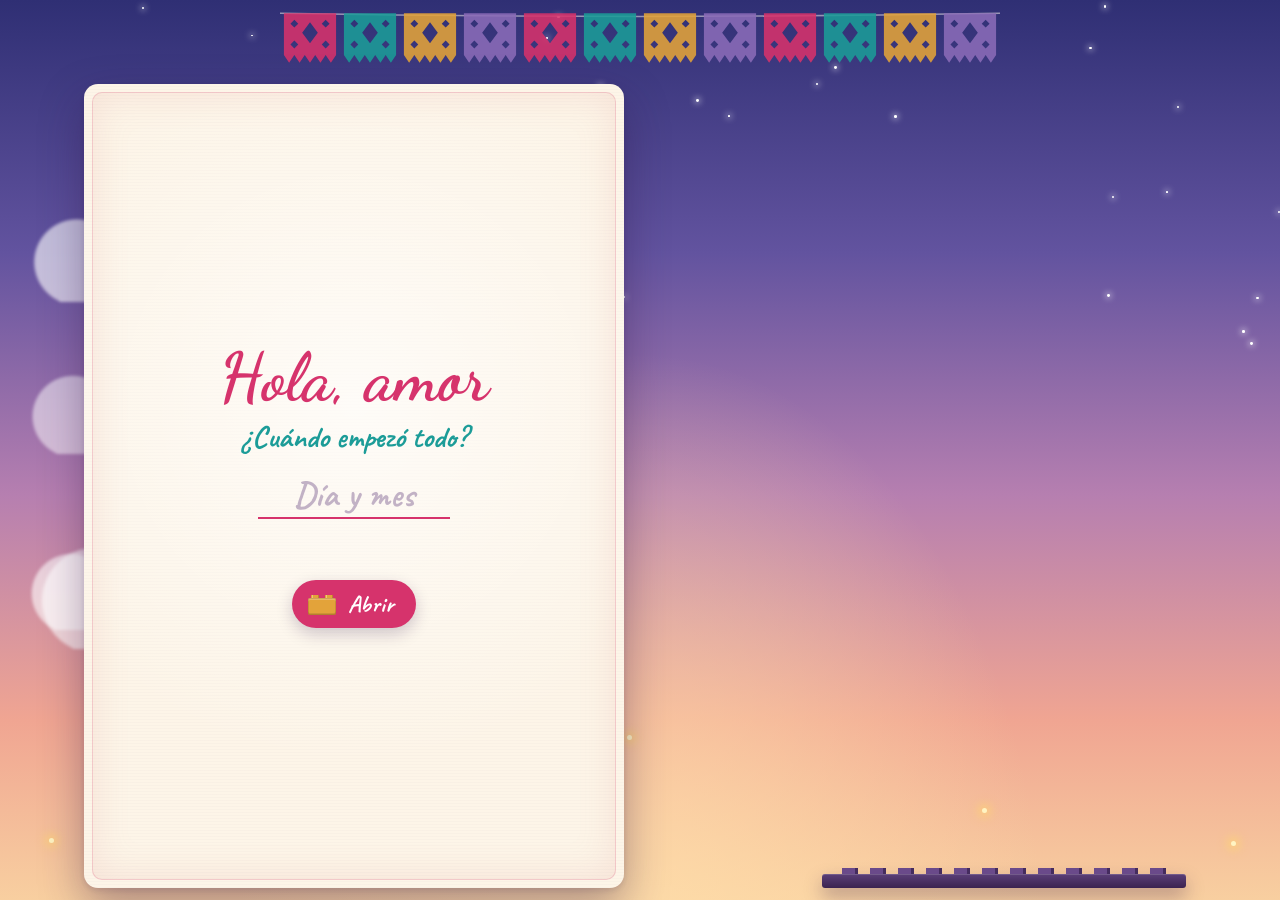
<file: index.html>
<!DOCTYPE html>
<html lang="es">
<head>
<meta charset="utf-8">
<meta name="viewport" content="width=device-width, initial-scale=1, viewport-fit=cover">
<meta name="theme-color" content="#2f2f74">
<meta name="mobile-web-app-capable" content="yes">
<meta name="apple-mobile-web-app-capable" content="yes">
<meta name="apple-mobile-web-app-status-bar-style" content="black-translucent">
<title>Nuestro álbum</title>
<link rel="preconnect" href="https://fonts.googleapis.com">
<link rel="preconnect" href="https://fonts.gstatic.com" crossorigin>
<link href="https://fonts.googleapis.com/css2?family=Caveat:wght@500;700&family=Dancing+Script:wght@700&display=swap" rel="stylesheet">

<link rel="stylesheet" href="css/tokens.css">
<link rel="stylesheet" href="css/sky.css">
<link rel="stylesheet" href="css/layout.css">
<link rel="stylesheet" href="css/card.css">
<link rel="stylesheet" href="css/wall.css">
<link rel="stylesheet" href="css/panel.css">

<script type="module" src="js/main.js"></script>
</head>
<body>
<main class="stage is-cover" id="stage">
  <header class="top" id="top">
    <h1 class="top-title" id="topTitle"></h1>
  </header>

  <!-- Aquí aparece el recuerdo del bloque que va cayendo -->
  <section class="card-slot" id="cardSlot" aria-live="polite"></section>

  <!-- El muro: cada bloque es un recuerdo -->
  <div class="wall-area" id="wallArea">
    <div class="wall" id="wall" role="group" aria-label="Muro de recuerdos"></div>
    <div class="plate" aria-hidden="true"></div>
  </div>

</main>

<!-- El editor solo aparece al abrir la página con ?editar en la URL. -->
<button class="fab" id="openPanel" type="button" aria-label="Editar álbum" title="Editar álbum" hidden>✎</button>
<div class="backdrop" id="backdrop"></div>

<aside class="panel" id="panel" aria-label="Editar álbum" inert hidden>
  <header>
    <h2>Editar álbum</h2>
    <button class="icon-btn" id="closePanel" type="button" aria-label="Cerrar">×</button>
  </header>
  <div class="panel-body">
    <section>
      <h3>Portada</h3>
      <label>Título del álbum<input id="albumTitle" placeholder="Nuestro álbum"></label>
      <label>Subtítulo<input id="albumSub" placeholder="Ej. Verano 2026"></label>
      <label class="check"><input type="checkbox" id="vintage"> Efecto vintage en las fotos</label>
    </section>

    <section>
      <h3 id="formTitle">Agregar recuerdo</h3>
      <form id="pageForm">
        <label>Título<input name="titulo" required placeholder="Ej. Nuestro primer viaje"></label>
        <fieldset>
          <legend>Fotos (hasta 4)</legend>
          <div class="upload-row">
            <label class="btn file-btn">📷 Subir fotos<input type="file" id="uploadFotos" accept="image/*" multiple hidden></label>
            <span class="upload-status" id="uploadStatus" aria-live="polite"></span>
          </div>
          <p class="note">Se reducen y optimizan solas. También puedes pegar un enlace de Drive o una ruta como fotos/20260530_195917.jpg.</p>
          <label>Foto 1<input name="foto0" placeholder="https://drive.google.com/file/d/…/view"></label>
          <label>Foto 2 (opcional)<input name="foto1" placeholder="Enlace de Drive o fotos/…"></label>
          <label>Foto 3 (opcional)<input name="foto2" placeholder="Enlace de Drive o fotos/…"></label>
          <label>Foto 4 (opcional)<input name="foto3" placeholder="Enlace de Drive o fotos/…"></label>
          <div class="preview" id="preview"></div>
        </fieldset>
        <label>Descripción<textarea name="mensaje" rows="3" placeholder="Escribe algo bonito…"></textarea></label>
        <fieldset>
          <legend>Nuestra canción (opcional)</legend>
          <label>Canción<input name="cancion" placeholder="Nombre de la canción"></label>
          <label>Artista<input name="artista" placeholder="Ej. El Coyote y su Banda Tierra Santa"></label>
          <label>Enlace de YouTube o Spotify<input name="enlace" type="url" placeholder="Si lo dejas vacío, se busca en YouTube"></label>
        </fieldset>
        <div class="row">
          <button type="submit" class="btn primary" id="submitBtn">Agregar</button>
          <button type="button" class="btn" id="cancelEdit" hidden>Cancelar</button>
        </div>
      </form>
    </section>

    <section>
      <h3>Recuerdos (bloques del muro)</h3>
      <ol class="page-list" id="pageList"></ol>
    </section>

    <section>
      <h3>Guardar y compartir</h3>
      <p class="note" id="saveNote">Los cambios se guardan en este navegador. Para publicarlos, descarga <b>album.json</b> y reemplaza el archivo <b>data/album.json</b> del proyecto.</p>
      <p class="note" id="uploadsNote" hidden>Las fotos que subiste solo están en este navegador: descárgalas y cópialas a la carpeta <b>fotos/</b> del proyecto.</p>
      <div class="row">
        <button class="btn primary" id="download" type="button">Descargar album.json</button>
        <button class="btn" id="downloadFotos" type="button" hidden>Descargar fotos subidas</button>
        <label class="btn file-btn">Importar .json<input type="file" id="importFile" accept="application/json,.json" hidden></label>
        <button class="btn" id="discard" type="button">Descartar cambios locales</button>
      </div>
    </section>

    <details>
      <summary>¿Cómo obtengo el enlace de una foto en Drive?</summary>
      <ol>
        <li>En Google Drive, clic derecho en la foto → <b>Compartir</b>.</li>
        <li>En “Acceso general” elige <b>Cualquier persona con el enlace</b>.</li>
        <li>Clic en <b>Copiar enlace</b> y pégalo aquí.</li>
      </ol>
      <p class="note">Las fotos se muestran directo desde tu Drive: si dejas de compartirlas o las borras, desaparecen del álbum. Los enlaces de carpeta no funcionan; usa el de cada foto.</p>
    </details>
  </div>
</aside>
</body>
</html>
</file>
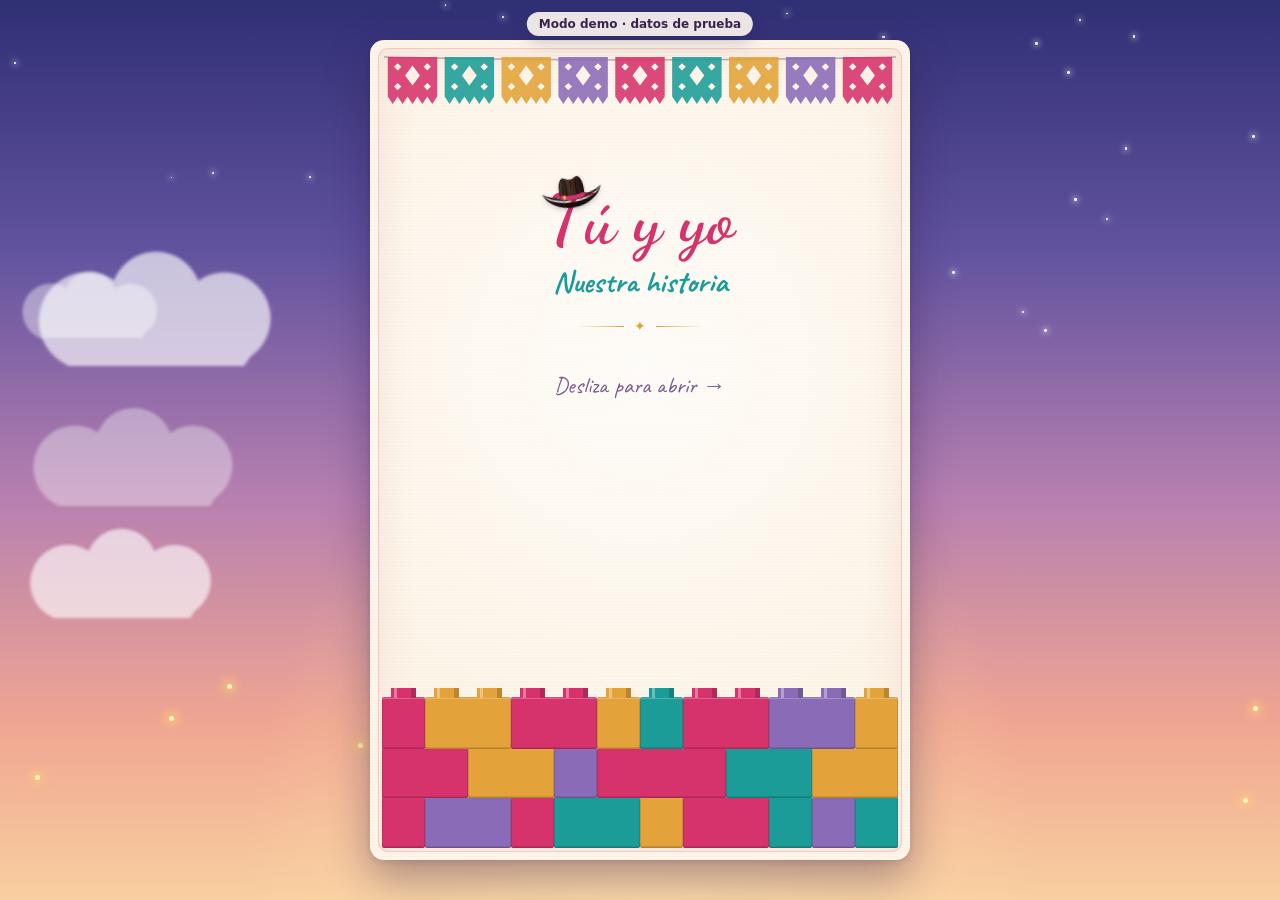
<file: legacy/album.html>
<!DOCTYPE html>
<html lang="es">
<head>
<meta charset="utf-8">
<meta name="viewport" content="width=device-width, initial-scale=1, viewport-fit=cover">
<meta name="theme-color" content="#2f2f74">
<meta name="mobile-web-app-capable" content="yes">
<meta name="apple-mobile-web-app-capable" content="yes">
<meta name="apple-mobile-web-app-status-bar-style" content="black-translucent">
<title>Nuestro álbum</title>
<link rel="preconnect" href="https://fonts.googleapis.com">
<link rel="preconnect" href="https://fonts.gstatic.com" crossorigin>
<link href="https://fonts.googleapis.com/css2?family=Caveat:wght@500;700&family=Dancing+Script:wght@700&display=swap" rel="stylesheet">
<style>
  /* =========================================================
     Sistema de diseño
     - 2 fuentes: títulos (Dancing Script) y todo lo escrito a mano (Caveat)
     - 4 acentos: rosa mexicano, turquesa, oro y ciruela (tinta)
     - 2 radios y 2 sombras
     ========================================================= */
  :root {
    --f-title: "Dancing Script", cursive;
    --f-hand: "Caveat", cursive;

    --rosa: #d6336c;
    --rosa-tint: #f6c7d6;
    --turquesa: #1c9c98;
    --turquesa-tint: #bfe3df;
    --oro: #e3a33a;
    --oro-tint: #f8dfae;
    --ciruela: #3b2350;
    --ciruela-soft: #7a5c8e;
    --crema: #fffaf2;
    --papel: #fdf5e8;

    --r-lg: 14px;
    --r-sm: 6px;
    --shadow: 0 18px 44px rgba(45, 22, 72, .38), 0 2px 6px rgba(45, 22, 72, .12);
    --shadow-sm: 0 6px 16px rgba(45, 22, 72, .22);

    /* Aliases usados por el panel de edición */
    --ink: var(--ciruela);
    --ink-soft: var(--ciruela-soft);
    --accent: var(--rosa);
    --panel-bg: #fffaf6;
    --panel-ink: #3b2350;
    --panel-soft: #7a5c8e;
    --line: #eadbe6;
    --field: #ffffff;

    --sparkle: url("data:image/svg+xml,%3Csvg xmlns='http://www.w3.org/2000/svg' viewBox='0 0 100 100'%3E%3Cpath d='M50 0C55 35 65 45 100 50 65 55 55 65 50 100 45 65 35 55 0 50 35 45 45 35 50 0z'/%3E%3C/svg%3E");
    --heart: url("data:image/svg+xml,%3Csvg xmlns='http://www.w3.org/2000/svg' viewBox='0 0 100 100'%3E%3Cpath d='M50 90C22 70 4 53 4 31A23 23 0 0 1 50 20a23 23 0 0 1 46 11c0 22-18 39-46 59z'/%3E%3C/svg%3E");
  }
  @media (prefers-color-scheme: dark) {
    :root:not([data-theme="light"]) {
      --panel-bg: #241a30;
      --panel-ink: #f3e8f5;
      --panel-soft: #b9a3c9;
      --line: #433452;
      --field: #1a1224;
    }
  }
  :root[data-theme="dark"] {
    --panel-bg: #241a30;
    --panel-ink: #f3e8f5;
    --panel-soft: #b9a3c9;
    --line: #433452;
    --field: #1a1224;
  }

  * { box-sizing: border-box; }
  html, body { margin: 0; height: 100%; overflow: hidden; }
  body {
    min-height: 100dvh;
    background-color: #6d5bb3;
    background-image:
      radial-gradient(ellipse at 50% 108%, rgba(255, 222, 170, .85), transparent 45%),
      linear-gradient(180deg, #2f2f74 0%, #62539f 28%, #b67fb0 55%, #f0a592 80%, #f8cfa0 100%);
    background-attachment: fixed;
    font-family: var(--f-hand);
    color: var(--ciruela);
    overflow-x: hidden;
  }

  /* ---------- Cielo: nubes, estrellas y luciérnagas ---------- */
  .sky { position: fixed; inset: 0; overflow: hidden; pointer-events: none; z-index: 0; }
  .cloud {
    position: absolute;
    left: 0;
    width: var(--w);
    height: calc(var(--w) * .38);
    background:
      radial-gradient(circle at 28% 62%, #fff 0 20%, transparent 21%),
      radial-gradient(circle at 50% 42%, #fff 0 26%, transparent 27%),
      radial-gradient(circle at 72% 60%, #fff 0 19%, transparent 20%),
      radial-gradient(ellipse at 50% 78%, #fff 0 44%, transparent 45%);
    opacity: var(--o);
    filter: blur(1.5px);
    animation: drift var(--d) linear var(--delay) infinite;
  }
  @keyframes drift { from { transform: translateX(-40vw); } to { transform: translateX(120vw); } }
  .star {
    position: absolute;
    width: var(--s);
    height: var(--s);
    border-radius: 50%;
    background: #fff;
    box-shadow: 0 0 6px 1px rgba(255, 255, 255, .8);
    animation: twinkle var(--d) ease-in-out var(--delay) infinite;
  }
  @keyframes twinkle { 0%, 100% { opacity: .25; } 50% { opacity: 1; } }
  .firefly {
    position: absolute;
    width: 5px;
    height: 5px;
    border-radius: 50%;
    background: #fff4c2;
    box-shadow: 0 0 10px 4px rgba(255, 214, 110, .65);
    animation: wander var(--d) ease-in-out var(--delay) infinite alternate, twinkle 2.6s ease-in-out var(--delay) infinite;
  }
  @keyframes wander {
    0% { transform: translate(0, 0); }
    50% { transform: translate(var(--x), var(--y)); }
    100% { transform: translate(calc(var(--x) * -.6), calc(var(--y) * 1.4)); }
  }

  /* Corazones y estrellitas al tocar la foto */
  .burst {
    position: fixed;
    width: 20px;
    height: 20px;
    margin: -10px 0 0 -10px;
    background: var(--c);
    -webkit-mask: var(--m) center / contain no-repeat;
    mask: var(--m) center / contain no-repeat;
    pointer-events: none;
    z-index: 8;
    animation: pop .9s ease-out forwards;
  }
  @keyframes pop {
    0% { transform: translate(0, 0) scale(.3); opacity: 1; }
    100% { transform: translate(var(--x), var(--y)) scale(1.15) rotate(var(--r)); opacity: 0; }
  }

  /* ---------- Escenario ---------- */
  .stage {
    position: relative;
    z-index: 1;
    height: 100dvh;
    display: flex;
    flex-direction: column;
    align-items: center;
    justify-content: center;
    padding: calc(16px + env(safe-area-inset-top)) calc(16px + env(safe-area-inset-right))
             calc(16px + env(safe-area-inset-bottom)) calc(16px + env(safe-area-inset-left));
    touch-action: pan-y;
    user-select: none;
    -webkit-user-select: none;
    -webkit-tap-highlight-color: transparent;
  }
  .page {
    position: relative;
    width: min(100%, 540px);
    height: min(calc(100dvh - 32px - env(safe-area-inset-top) - env(safe-area-inset-bottom)), 820px);
    border-radius: var(--r-lg);
    overflow: hidden;
    background-color: var(--papel);
    /* Grano de papel muy suave */
    background-image:
      radial-gradient(circle at 50% 40%, rgba(255, 255, 255, .7), transparent 65%),
      repeating-linear-gradient(0deg, rgba(59, 35, 80, .018) 0 1px, transparent 1px 3px);
    box-shadow: var(--shadow);
    transform-origin: left center;
  }

  /* ---------- Portada ---------- */
  .page.cover {
    display: grid;
    place-items: center;
    padding: 96px 32px calc(30% + 36px);
    overflow: visible;
  }
  /* Doble filete, como el reverso de una carta de lotería */
  /* Sin línea: el mismo halo rosado suave de las hojas */
  .page.cover::before {
    content: "";
    position: absolute;
    inset: 8px;
    border-radius: 10px;
    box-shadow: inset 0 0 0 1px rgba(214, 51, 108, .18), inset 0 0 38px rgba(214, 120, 110, .16);
    pointer-events: none;
  }
  .cover-inner { position: relative; z-index: 1; text-align: center; }
  .cover-label h1 {
    margin: 0;
    font-family: var(--f-title);
    font-weight: 700;
    font-size: clamp(2.2rem, min(15vw, 8.5dvh), 4.4rem);
    line-height: 1;
    color: var(--rosa);
    overflow-wrap: anywhere;
  }
  /* Sombrero vaquero sobre la primera letra del título */
  .hat-letter { position: relative; display: inline-block; }
  .hat {
    position: absolute;
    left: 68%;
    top: -.15em;
    width: .9em;
    transform: translateX(-50%) rotate(-10deg);
    pointer-events: none;
  }
  .hat svg { display: block; width: 100%; height: auto; filter: drop-shadow(0 2px 2px rgba(45, 22, 72, .25)); }
  .cover-label p {
    margin: 10px 0 0;
    font-family: var(--f-hand);
    font-weight: 700;
    font-size: clamp(1.4rem, min(7vw, 4dvh), 1.9rem);
    line-height: 1.1;
    color: var(--turquesa);
  }
  .flourish {
    display: flex;
    align-items: center;
    justify-content: center;
    gap: 10px;
    margin: 18px auto 0;
    color: var(--oro);
    font-size: .9rem;
  }
  .flourish::before, .flourish::after {
    content: "";
    width: 48px;
    height: 1px;
    background: linear-gradient(90deg, transparent, var(--oro));
  }
  .flourish::after { transform: scaleX(-1); }
  .cover-hint {
    margin: clamp(14px, 4dvh, 40px) 0 0;
    font-family: var(--f-hand);
    font-size: 1.45rem;
    color: var(--ciruela-soft);
    animation: nudge 2.4s ease-in-out infinite;
  }
  @keyframes nudge { 50% { transform: translateX(6px); } }


  /* ---------- Muro de LEGO en la portada ---------- */
  .lego-wall {
    position: absolute;
    left: 12px;
    right: 12px;
    bottom: 12px;
    display: flex;
    flex-direction: column-reverse; /* la primera fila del DOM es la de abajo */
    z-index: 1;
    pointer-events: none;
  }
  .lego-row { display: flex; aspect-ratio: 10; } /* 12 botones de ancho, bloque de 1.2 de alto */
  .lego-row + .lego-row { margin-bottom: -2px; } /* cada fila se encaja un poco sobre la de abajo */
  .brick {
    position: relative;
    flex: 0 0 calc(var(--n) / var(--cols, 12) * 100%);
    border-radius: 2px;
    background: var(--c);
    box-shadow:
      inset 0 0 0 1px rgba(0, 0, 0, .12),
      inset 0 2px 0 rgba(255, 255, 255, .22),
      inset 0 -2px 0 rgba(0, 0, 0, .1);
    animation: brick-drop 1s ease-in var(--delay) both;
  }
  /* Botones de arriba */
  .brick::before {
    content: "";
    position: absolute;
    left: 0;
    right: 0;
    top: -17%;
    height: 19%;
    background:
      linear-gradient(90deg, transparent 27%, rgba(255, 255, 255, .35) 27% 35%, transparent 35%) 0 0 / calc(100% / var(--n)) 100% repeat-x,
      linear-gradient(90deg, transparent 20%, var(--c) 20% 68%, color-mix(in srgb, var(--c), #000 18%) 68% 80%, transparent 80%) 0 0 / calc(100% / var(--n)) 100% repeat-x;
    border-radius: 3px 3px 0 0;
  }
  @keyframes brick-drop {
    0% { transform: translateY(-110vh) rotate(var(--rot)); }
    70% { transform: translateY(0) rotate(0); }
    82% { transform: translateY(-10%); }
    100% { transform: none; }
  }

  /* Pie de cada hoja: media pirámide de LEGO en la esquina, con el número de página */
  .sheet-foot {
    position: absolute;
    right: 12px;
    bottom: 12px;
    display: flex;
    flex-direction: column-reverse; /* la primera fila del DOM es la de abajo */
    align-items: flex-end;
    z-index: 1;
    pointer-events: none;
  }
  .sheet-foot .lego-row {
    width: calc(var(--u) * var(--cols));
    height: calc(var(--u) * 1.2);
    aspect-ratio: auto;
  }
  .sheet-foot .brick { animation-duration: .6s; }
  .sheet-foot .brick.num {
    display: grid;
    place-items: center;
    /* Texto funcional muy chico: sans gruesa y legible, como la impresión de una pieza real */
    font: 800 calc(var(--u) * .56) / 1 ui-rounded, "SF Pro Rounded", system-ui, -apple-system, "Segoe UI", sans-serif;
    font-variant-numeric: tabular-nums;
    white-space: nowrap;
    color: var(--crema);
    text-shadow: 0 1px 0 rgba(0, 0, 0, .25);
  }

  /* ---------- Hoja ---------- */
  .page.sheet {
    --u: clamp(15px, 4.2vw, 20px); /* ancho de un botón de LEGO del pie */
    display: grid;
    grid-template-columns: minmax(0, 1fr);
    grid-template-rows: auto minmax(0, 1fr) auto auto;
    justify-items: center;
    gap: clamp(6px, 1.6dvh, 18px);
    /* Arriba: papel picado (≈10% del ancho). Abajo: la pirámide (3 escalones). */
    padding: calc(34px + 9%) 30px calc(33px + var(--u) * 3.8);
  }
  /* El hueco de las fotos: mide lo que sobra y las fotos se ajustan a él */
  .photo-slot {
    width: 100%;
    min-height: 0;
    container: slot / size;
  }
  /* 1 a 4 fotos. Cada celda es su propio contenedor: la polaroid se ajusta a su celda. */
  .photo-grid {
    display: grid;
    width: 100%;
    height: 100%;
    gap: clamp(4px, 2cqmin, 12px);
  }
  .photos-1 { grid-template: minmax(0, 1fr) / minmax(0, 1fr); }
  .photos-2 { grid-template: minmax(0, 1fr) / repeat(2, minmax(0, 1fr)); }
  .photos-3 { grid-template: minmax(0, 1.2fr) minmax(0, 1fr) / repeat(2, minmax(0, 1fr)); grid-template-areas: "a a" "b c"; }
  .photos-3 > :nth-child(1) { grid-area: a; }
  .photos-3 > :nth-child(2) { grid-area: b; }
  .photos-3 > :nth-child(3) { grid-area: c; }
  .photos-4 { grid-template: repeat(2, minmax(0, 1fr)) / repeat(2, minmax(0, 1fr)); }
  /* Si el hueco es más alto que ancho, 2 fotos van una sobre otra */
  @container slot (aspect-ratio < .9) {
    .photos-2 { grid-template: repeat(2, minmax(0, 1fr)) / minmax(0, 1fr); }
  }
  .photo-cell {
    min-width: 0;
    min-height: 0;
    container-type: size;
    display: grid;
    place-items: center;
  }
  /* Hojas: sin línea, solo un halo rosado suave en la orilla (igual que la portada) */
  .page.sheet::after {
    content: "";
    position: absolute;
    inset: 8px;
    border-radius: 10px;
    box-shadow: inset 0 0 0 1px rgba(214, 51, 108, .18), inset 0 0 38px rgba(214, 120, 110, .16);
    pointer-events: none;
  }
  /* Sombra del lomo */
  .page.sheet::before {
    content: "";
    position: absolute;
    inset: 0 auto 0 0;
    width: 22px;
    background: linear-gradient(90deg, rgba(59, 35, 80, .12), transparent);
    pointer-events: none;
  }
  .p-head { display: flex; flex-direction: column; align-items: center; gap: 2px; text-align: center; max-width: 100%; min-width: 0; }
  .p-head .flourish { margin-top: 8px; }
  .chapter {
    margin: 0;
    font-family: var(--f-hand);
    font-weight: 700;
    font-size: 1.3rem;
    line-height: 1.1;
    color: var(--turquesa);
  }
  .chapter::before, .chapter::after { content: "✦"; margin: 0 .5em; font-size: .6em; vertical-align: .15em; color: var(--oro); }
  .p-title {
    margin: 0;
    font-family: var(--f-title);
    font-weight: 700;
    font-size: clamp(1.6rem, min(8vw, 5dvh), 2.4rem);
    line-height: 1.1;
    color: var(--rosa);
    overflow-wrap: anywhere;
    display: -webkit-box;
    -webkit-box-orient: vertical;
    -webkit-line-clamp: 2;
    overflow: hidden;
    padding: 0 .15em; /* los trazos de la cursiva salen un poco de la caja */
  }
  .p-msg {
    margin: 0;
    max-width: 30ch;
    font-family: var(--f-hand);
    font-size: clamp(1.3rem, min(5vw, 3.2dvh), 1.75rem);
    line-height: 1.15;
    text-align: center;
    color: var(--ciruela-soft);
    white-space: pre-line;
    overflow-wrap: anywhere;
    display: -webkit-box;
    -webkit-box-orient: vertical;
    -webkit-line-clamp: 4;
    overflow: hidden;
  }

  /* ---------- Papel picado ---------- */
  .picado { position: absolute; top: 10px; left: 12px; right: 12px; pointer-events: none; z-index: 2; }
  .picado svg { display: block; width: 100%; height: auto; overflow: visible; }
  .page .picado { top: 12px; left: 14px; right: 14px; }
  .picado .flag {
    transform-box: fill-box;
    transform-origin: 50% 0;
    animation: sway 3.2s ease-in-out var(--delay) infinite alternate;
  }
  @keyframes sway { from { transform: rotate(-3deg); } to { transform: rotate(3deg); } }

  /* ---------- Marcos ---------- */
  .frame {
    position: relative;
    display: inline-block;
    margin: 0;
    max-width: 100%;
    transform: translate(var(--dx, 0px), var(--dy, 0px)) rotate(var(--tilt, 0deg));
  }
  .frame img {
    display: block;
    width: auto;
    height: auto;
  }
  body.vintage .frame img { filter: sepia(.18) saturate(.92) contrast(1.03) brightness(1.03); }

  /* La polaroid escala con su celda (cqmin = lado corto de la celda) */
  .frame.polaroid {
    --pp: clamp(4px, 3cqmin, 12px);   /* borde */
    --pb: clamp(14px, 11cqmin, 44px); /* borde de abajo */
    padding: var(--pp) var(--pp) var(--pb);
    background: #fff;
    border-radius: 2px;
    box-shadow: var(--shadow-sm);
  }
  /* Resta borde, cinta e inclinación al espacio de la celda */
  .frame.polaroid img, .frame.polaroid .broken {
    max-width: calc(100cqw - var(--pp) * 2 - clamp(14px, 11cqmin, 44px));
    max-height: calc(100cqh - var(--pp) - var(--pb) - clamp(12px, 8cqmin, 30px));
  }
  .tape {
    position: absolute;
    top: calc(clamp(8px, 5cqmin, 13px) * -1);
    left: var(--tape-x, 50%);
    width: clamp(40px, 26cqmin, 96px);
    height: clamp(12px, 7cqmin, 26px);
    transform: translateX(-50%) rotate(var(--tape-rot, -3deg));
    background: rgba(227, 163, 58, .5);
    box-shadow: 0 1px 2px rgba(45, 22, 72, .12);
  }

  .broken {
    display: grid;
    place-content: center;
    gap: 6px;
    width: min(340px, calc(100cqw - 34px), calc((100cqh - 70px) * 4 / 3));
    aspect-ratio: 4 / 3;
    min-height: 0;
    overflow: hidden;
    padding: clamp(4px, 4cqmin, 16px);
    text-align: center;
    font-family: system-ui, -apple-system, "Segoe UI", sans-serif;
    font-size: clamp(.62rem, 4.5cqmin, .9rem);
    color: var(--ciruela-soft);
    background: #f1e6ef;
  }
  .broken small { font-size: .85em; }
  .broken-icon { font-size: clamp(1rem, 12cqmin, 1.8rem); line-height: 1; opacity: .55; }
  /* En celdas chicas solo el ícono; con poco más espacio, sin la explicación */
  @container (max-height: 260px) { .frame .broken small { display: none; } }
  @container (max-height: 170px) or (max-width: 170px) { .frame .broken-text { display: none; } }

  /* ---------- Nuestra canción: tarjeta de papel ---------- */
  .song {
    display: flex;
    align-items: center;
    gap: 14px;
    width: min(100%, 330px);
    min-width: 0;
    padding: 8px 12px 8px 8px;
    border: 1px solid rgba(59, 35, 80, .12);
    border-radius: var(--r-lg);
    background: var(--crema);
    color: var(--ciruela);
    text-decoration: none;
    box-shadow: var(--shadow-sm);
  }
  .vinyl {
    flex: none;
    width: 46px;
    height: 46px;
    border-radius: 50%;
    background:
      radial-gradient(circle, var(--crema) 0 5%, var(--rosa) 6% 24%, transparent 25%),
      repeating-radial-gradient(circle, #2a1e33 0 2px, #3a2c45 2px 4px);
    animation: spin 5s linear infinite;
  }
  @keyframes spin { to { transform: rotate(360deg); } }
  .song-text { flex: 1; min-width: 0; display: flex; flex-direction: column; }
  .song-label {
    font-family: var(--f-hand);
    font-weight: 700;
    font-size: 1rem;
    line-height: 1;
    color: var(--turquesa);
  }
  .song-title { overflow: hidden; text-overflow: ellipsis; white-space: nowrap; }
  .song-title { font-family: var(--f-title); font-weight: 700; font-size: 1.3rem; line-height: 1.15; }
  .song-artist {
    font-family: var(--f-hand);
    font-size: 1.05rem;
    line-height: 1.1;
    color: var(--ciruela-soft);
    display: -webkit-box;
    -webkit-box-orient: vertical;
    -webkit-line-clamp: 2;
    overflow: hidden;
  }
  .song-play {
    flex: none;
    display: grid;
    place-items: center;
    width: 36px;
    height: 36px;
    padding-left: 2px;
    border-radius: 50%;
    background: var(--rosa);
    color: #fff;
    font: .8rem system-ui, sans-serif;
  }

  .panel fieldset { margin: 0 0 12px; padding: 10px 12px 2px; border: 1px solid var(--line); border-radius: 10px; }
  .panel legend { padding: 0 6px; font-weight: 500; }

  /* ---------- Controles (solo modo edición) ---------- */
  .fab[hidden], .panel[hidden] { display: none; }
  .fab {
    position: fixed;
    right: calc(20px + env(safe-area-inset-right));
    bottom: calc(20px + env(safe-area-inset-bottom));
    width: 56px;
    height: 56px;
    border: 0;
    border-radius: 50%;
    background: var(--accent);
    color: #fff;
    font-size: 1.5rem;
    cursor: pointer;
    box-shadow: var(--shadow-sm);
    z-index: 5;
  }

  /* ---------- Animación de página ---------- */
  .out-next { animation: out-next .38s ease-in forwards; }
  .in-next  { animation: in-next .38s ease-out; }
  .out-prev { animation: out-prev .32s ease-in forwards; }
  .in-prev  { animation: in-prev .38s ease-out; }
  @keyframes out-next { to { transform: perspective(1600px) rotateY(-75deg); opacity: 0; } }
  @keyframes in-next { from { transform: perspective(1600px) translateX(14px); opacity: 0; } }
  @keyframes out-prev { to { transform: perspective(1600px) translateX(14px); opacity: 0; } }
  @keyframes in-prev { from { transform: perspective(1600px) rotateY(-75deg); opacity: 0; } }

  /* ---------- Panel de edición ---------- */
  .backdrop {
    position: fixed;
    inset: 0;
    background: rgba(0, 0, 0, .45);
    opacity: 0;
    pointer-events: none;
    transition: opacity .25s;
    z-index: 9;
  }
  .panel {
    position: fixed;
    top: 0;
    right: 0;
    bottom: 0;
    width: min(420px, 100%);
    display: flex;
    flex-direction: column;
    background: var(--panel-bg);
    color: var(--panel-ink);
    font-family: system-ui, -apple-system, "Segoe UI", sans-serif;
    font-size: 15px;
    transform: translateX(100%);
    transition: transform .28s ease;
    z-index: 10;
    box-shadow: -10px 0 30px rgba(0, 0, 0, .35);
  }
  body.panel-open .panel { transform: none; }
  body.panel-open .backdrop { opacity: 1; pointer-events: auto; }
  .panel header {
    display: flex;
    align-items: center;
    justify-content: space-between;
    padding: 16px 20px;
    border-bottom: 1px solid var(--line);
  }
  .panel header h2 { margin: 0; font-size: 1.1rem; }
  .icon-btn {
    width: 36px;
    height: 36px;
    border: 0;
    border-radius: 8px;
    background: transparent;
    color: inherit;
    font-size: 1.4rem;
    cursor: pointer;
  }
  .icon-btn:hover { background: rgba(127, 100, 70, .15); }
  .panel-body { overflow-y: auto; padding: 8px 20px 32px; }
  .panel section { padding: 14px 0; border-bottom: 1px solid var(--line); }
  .panel h3 {
    margin: 0 0 12px;
    font-size: .8rem;
    text-transform: uppercase;
    letter-spacing: .08em;
    color: var(--panel-soft);
  }
  .panel label { display: block; margin-bottom: 12px; font-weight: 500; }
  .panel input:not([type="checkbox"]), .panel textarea, .panel select {
    display: block;
    width: 100%;
    margin-top: 5px;
    padding: 9px 11px;
    border: 1px solid var(--line);
    border-radius: 8px;
    background: var(--field);
    color: inherit;
    font: inherit;
    font-weight: normal;
  }
  .panel textarea { resize: vertical; }
  .panel label.check { display: flex; align-items: center; gap: 8px; font-weight: normal; }
  .row { display: flex; gap: 8px; flex-wrap: wrap; }
  .btn {
    padding: 9px 16px;
    border: 1px solid var(--line);
    border-radius: 8px;
    background: transparent;
    color: inherit;
    font: inherit;
    cursor: pointer;
  }
  .btn.primary { border-color: var(--accent); background: var(--accent); color: #fff; }
  .preview { margin: -4px 0 12px; font-size: .85rem; color: var(--panel-soft); }
  .preview { display: grid; grid-template-columns: repeat(auto-fill, minmax(84px, 1fr)); gap: 8px; }
  .preview:empty { display: none; }
  .preview > p { grid-column: 1 / -1; margin: 0; }
  .preview img { display: block; width: 100%; height: 84px; object-fit: cover; border-radius: 6px; }
  .preview .broken { width: 100%; height: 84px; aspect-ratio: auto; border-radius: 6px; }
  .note { margin: 0 0 12px; color: var(--panel-soft); line-height: 1.45; }

  .page-list { list-style: none; margin: 0; padding: 0; }
  .page-list li {
    display: flex;
    align-items: center;
    gap: 10px;
    padding: 8px 0;
  }
  .page-list li + li { border-top: 1px dashed var(--line); }
  .page-list .empty { color: var(--panel-soft); }
  .thumb {
    flex: none;
    width: 52px;
    height: 52px;
    padding: 0;
    border: 1px solid var(--line);
    border-radius: 6px;
    overflow: hidden;
    background: var(--field);
    cursor: pointer;
  }
  .thumb img { width: 100%; height: 100%; object-fit: cover; display: block; }
  .thumb .broken { width: 100%; height: 100%; aspect-ratio: auto; padding: 0; }
  .li-title { flex: 1; min-width: 0; overflow: hidden; text-overflow: ellipsis; white-space: nowrap; }
  .li-actions { display: flex; }
  .li-actions button {
    width: 32px;
    height: 32px;
    border: 0;
    border-radius: 6px;
    background: transparent;
    color: inherit;
    cursor: pointer;
  }
  .li-actions button:hover:not(:disabled) { background: rgba(127, 100, 70, .15); }
  .li-actions button:disabled { opacity: .3; cursor: default; }
  .panel details { padding: 14px 0; line-height: 1.5; }
  .panel summary { cursor: pointer; font-weight: 500; }
  .panel details ol { padding-left: 20px; }

  .demo-badge {
    position: fixed;
    top: 12px;
    left: 50%;
    transform: translateX(-50%);
    padding: 5px 12px;
    border-radius: 999px;
    background: rgba(255, 250, 242, .9);
    color: var(--ciruela);
    box-shadow: var(--shadow-sm);
    font: 600 .75rem system-ui, -apple-system, "Segoe UI", sans-serif;
    white-space: nowrap;
    z-index: 4;
    pointer-events: none;
  }

  /* Pantallas bajas: se quita lo decorativo antes que achicar la foto */
  @media (max-height: 700px) {
    .p-head .flourish { display: none; }
    .p-msg { -webkit-line-clamp: 3; }
    .chapter { font-size: 1.15rem; }
    /* Tarjeta de canción compacta para dejarle espacio a la foto */
    .song { gap: 10px; padding: 6px 10px 6px 6px; }
    .vinyl { width: 36px; height: 36px; }
    .song-label { display: none; }
    .song-title { font-size: 1.15rem; }
    .song-artist { -webkit-line-clamp: 1; font-size: .95rem; }
    .song-play { width: 32px; height: 32px; }
  }
  @media (max-height: 620px) {
    .p-msg { -webkit-line-clamp: 2; font-size: 1.25rem; }
  }

  /* Celular en horizontal: foto a la izquierda, texto a la derecha */
  @media (orientation: landscape) and (max-height: 540px) {
    .page { width: min(100%, 960px); }
    .page .picado { left: 22%; right: 22%; }
    .page.sheet {
      grid-template-columns: minmax(0, 1.25fr) minmax(0, 1fr);
      grid-template-rows: auto auto auto minmax(calc(var(--u) * 3.6), 1fr);
      grid-template-areas: "photo head" "photo msg" "photo song" "photo .";
      column-gap: 20px;
      row-gap: 10px;
      align-items: start;
      padding: calc(30px + 4.5%) 28px 26px;
    }
    .page.sheet .photo-slot { grid-area: photo; height: 100%; }
    .page.sheet .p-head { grid-area: head; }
    .page.sheet .p-msg { grid-area: msg; -webkit-line-clamp: 2; }
    .page.sheet .p-title { -webkit-line-clamp: 1; font-size: clamp(1.4rem, 8dvh, 2rem); }
    .page.sheet .song { grid-area: song; }
    .page.cover { padding: calc(30px + 4.5%) 32px calc(28dvh + 30px); }
    .lego-wall { left: 50%; right: auto; width: min(calc(100% - 24px), 88dvh); transform: translateX(-50%); }
    .cover-label h1 { font-size: clamp(1.8rem, 10dvh, 4.4rem); }
    .cover-label p { margin-top: 6px; }
    .flourish { margin-top: 8px; }
  }

  @media (prefers-reduced-motion: reduce) {
    .cloud, .star, .firefly, .picado .flag, .vinyl, .cover-hint, .brick { animation: none; }
    .panel, .backdrop { transition: none; }
  }
</style>
</head>
<body>
<main class="stage" id="stage">
  <section class="page" id="page" aria-live="polite"></section>
</main>

<!-- El editor solo aparece al abrir la página con ?editar en la URL. -->
<button class="fab" id="openPanel" aria-label="Editar álbum" title="Editar álbum" hidden>✎</button>
<div class="backdrop" id="backdrop"></div>

<aside class="panel" id="panel" aria-label="Editar álbum" inert hidden>
  <header>
    <h2>Editar álbum</h2>
    <button class="icon-btn" id="closePanel" aria-label="Cerrar">×</button>
  </header>
  <div class="panel-body">
    <section>
      <h3>Portada</h3>
      <label>Título del álbum<input id="albumTitle" placeholder="Nuestro álbum"></label>
      <label>Subtítulo<input id="albumSub" placeholder="Ej. Verano 2026"></label>
      <label class="check"><input type="checkbox" id="vintage"> Efecto vintage en las fotos</label>
    </section>

    <section>
      <h3 id="formTitle">Agregar página</h3>
      <form id="pageForm">
        <label>Título<input name="titulo" required placeholder="Ej. Nuestro primer viaje"></label>
        <fieldset>
          <legend>Fotos de Google Drive (de 1 a 4)</legend>
          <label>Foto 1<input name="foto0" required placeholder="https://drive.google.com/file/d/…/view"></label>
          <label>Foto 2 (opcional)<input name="foto1" placeholder="Enlace de Drive"></label>
          <label>Foto 3 (opcional)<input name="foto2" placeholder="Enlace de Drive"></label>
          <label>Foto 4 (opcional)<input name="foto3" placeholder="Enlace de Drive"></label>
          <div class="preview" id="preview"></div>
        </fieldset>
        <label>Mensaje o frase<textarea name="mensaje" rows="3" placeholder="Escribe algo bonito…"></textarea></label>
        <fieldset>
          <legend>Nuestra canción (opcional)</legend>
          <label>Canción<input name="cancion" placeholder="Nombre de la canción"></label>
          <label>Artista<input name="artista" placeholder="Ej. El Coyote y su Banda Tierra Santa"></label>
          <label>Enlace de YouTube o Spotify<input name="enlace" type="url" placeholder="Si lo dejas vacío, se busca en YouTube"></label>
        </fieldset>
        <div class="row">
          <button type="submit" class="btn primary" id="submitBtn">Agregar</button>
          <button type="button" class="btn" id="cancelEdit" hidden>Cancelar</button>
        </div>
      </form>
    </section>

    <section>
      <h3>Páginas</h3>
      <ol class="page-list" id="pageList"></ol>
    </section>

    <section>
      <h3>Guardar y compartir</h3>
      <p class="note">Los cambios se guardan en este navegador. Para compartir el álbum o no perderlo, descarga una copia: es un solo archivo .html con todo adentro.</p>
      <button class="btn primary" id="download">Descargar álbum (.html)</button>
    </section>

    <details>
      <summary>¿Cómo obtengo el enlace de una foto en Drive?</summary>
      <ol>
        <li>En Google Drive, clic derecho en la foto → <b>Compartir</b>.</li>
        <li>En “Acceso general” elige <b>Cualquier persona con el enlace</b>.</li>
        <li>Clic en <b>Copiar enlace</b> y pégalo aquí.</li>
      </ol>
      <p class="note">Las fotos se muestran directo desde tu Drive: si dejas de compartirlas o las borras, desaparecen del álbum. Los enlaces de carpeta no funcionan; usa el de cada foto.</p>
    </details>
  </div>
</aside>

<!-- Modo demo: muestra datos de prueba sin tocar Drive ni lo guardado.
     Pon false (o borra la línea de abajo) para usar la integración con Google Drive. -->
<script id="demo-flag">window.USE_FAKE_DATA = true;</script>

<script type="application/json" id="album-data">{"id":"mi-album","titulo":"Nuestro álbum","subtitulo":"Recuerdos","vintage":true,"paginas":[]}</script>

<script>
  // Copia intacta del archivo, antes de tocar el DOM, para "Descargar álbum".
  const ORIGINAL = '<!DOCTYPE html>\n' + document.documentElement.outerHTML;

  const $ = (s) => document.querySelector(s);
  const page = $('#page');
  const panel = $('#panel');
  const form = $('#pageForm');
  const preview = $('#preview');
  const list = $('#pageList');
  const reduceMotion = matchMedia('(prefers-reduced-motion: reduce)');

  const DEMO = window.USE_FAKE_DATA === true;
  // album.html?editar abre el editor; sin eso solo es el visor.
  const EDIT = new URLSearchParams(location.search).has('editar');

  // Fotos públicas de picsum.photos: no dependen de Drive.
  const FAKE_ALBUM = {
    id: 'demo',
    titulo: 'Tú y yo',
    subtitulo: 'Nuestra historia',
    vintage: true,
    paginas: [
      { titulo: 'Donde todo empezó', fotos: ['https://picsum.photos/id/1015/900/650'], mensaje: 'Ese día no sabía\nque ibas a ser mi persona favorita.', cancion: 'Nuestra canción', artista: 'El Coyote y su Banda Tierra Santa' },
      { titulo: 'La enamorada', fotos: ['https://picsum.photos/id/64/800/800', 'https://picsum.photos/id/1027/700/900'], mensaje: 'Tu sonrisa. Siempre tu sonrisa.' },
      { titulo: 'Domingos contigo', fotos: ['https://picsum.photos/id/1043/700/900', 'https://picsum.photos/id/1080/900/650', 'https://picsum.photos/id/1062/800/800'], mensaje: 'Sin prisa,\nsin reloj,\nsolo nosotros.', cancion: 'La que cantamos en el carro', artista: 'El Coyote y su Banda Tierra Santa' },
      { titulo: 'El aniversario', fotos: ['https://picsum.photos/id/1039/900/650', 'https://picsum.photos/id/1011/900/650', 'https://picsum.photos/id/1016/800/800', 'https://picsum.photos/id/1025/800/800'], mensaje: 'Un año más, y todos los que faltan.' },
      { titulo: 'Atardeceres juntos', fotos: ['https://picsum.photos/id/1011/900/650'], mensaje: 'Te quiero más que ayer\ny menos que mañana.' },
      { titulo: 'Foto rota (prueba de error)', fotos: ['https://drive.google.com/file/d/ESTE_ID_NO_EXISTE_0000000000/view', 'https://picsum.photos/id/1015/900/650'], mensaje: 'Así se ve cuando una foto no carga.' },
    ],
  };

  const embedded = JSON.parse($('#album-data').textContent);
  const KEY = 'album-retro:' + embedded.id;
  let state = load();
  let idx = 0;
  let busy = false;
  let editing = -1;

  function load() {
    // En demo cada recarga empieza de cero y no se lee lo guardado.
    if (DEMO) return structuredClone(FAKE_ALBUM);
    try {
      const saved = localStorage.getItem(KEY);
      if (saved) return JSON.parse(saved);
    } catch (e) {}
    return embedded;
  }

  function save() {
    if (DEMO) return;
    try { localStorage.setItem(KEY, JSON.stringify(state)); } catch (e) {}
  }

  function h(tag, props = {}, ...kids) {
    const el = document.createElement(tag);
    for (const [k, v] of Object.entries(props)) {
      if (k === 'class') el.className = v;
      else if (k.startsWith('on')) el.addEventListener(k.slice(2), v);
      else if (v !== false && v != null) el.setAttribute(k, v === true ? '' : v);
    }
    for (const kid of kids.flat()) {
      if (kid == null || kid === false || kid === '') continue;
      el.append(kid.nodeType ? kid : String(kid));
    }
    return el;
  }

  // ---------- Google Drive ----------
  function driveId(link) {
    const s = (link || '').trim();
    const m = s.match(/\/d\/([\w-]{20,})/) || s.match(/[?&]id=([\w-]{20,})/);
    if (m) return m[1];
    if (/^[\w-]{25,}$/.test(s)) return s;
    return null;
  }

  function photo(link, size, small) {
    const id = driveId(link);
    const sources = id
      ? [`https://drive.google.com/thumbnail?id=${id}&sz=w${size}`, `https://lh3.googleusercontent.com/d/${id}=w${size}`]
      : [link.trim()];
    const img = h('img', { alt: '', referrerpolicy: 'no-referrer' });
    let i = 0;
    img.addEventListener('error', () => {
      i++;
      if (i < sources.length) img.src = sources[i];
      else img.replaceWith(broken(small));
    });
    img.src = sources[0];
    return img;
  }

  function broken(small) {
    if (small) return h('div', { class: 'broken' }, '?');
    return h('div', { class: 'broken', title: 'No se pudo cargar la foto' },
      h('span', { class: 'broken-icon', 'aria-hidden': 'true' }, '📷'),
      h('span', { class: 'broken-text' }, 'No se pudo cargar la foto'),
      h('small', {}, 'Revisa que esté compartida como “Cualquier persona con el enlace”.'));
  }

  // ---------- Render ----------
  // Número "al azar" pero fijo para cada página y foto: la pose no cambia al volver.
  function seeded(seed) {
    const x = Math.sin(seed * 12.9898 + 78.233) * 43758.5453;
    return x - Math.floor(x);
  }

  const MAX_FOTOS = 4;

  // Fotos de una página (las guardadas antes tenían una sola en "foto").
  function fotosDe(p) {
    return (p.fotos && p.fotos.length ? p.fotos : [p.foto]).filter(Boolean).slice(0, MAX_FOTOS);
  }

  // Cada foto va en polaroid con cinta y su propia pose: se alternan izquierda/derecha,
  // con ángulo, desacomodo y cinta distintos. Sola se inclina menos para no salirse.
  function frame(link, n, j, count, size) {
    const r = (k) => seeded(n * 31 + j * 7 + k);
    const side = (n + j) % 2 ? 1 : -1;
    const [min, max] = count === 1 ? [1, 3.5] : [2, 6];
    const tilt = side * (min + r(1) * (max - min));
    const shift = count === 1 ? 0 : 6;
    const style = [
      `--tilt:${tilt.toFixed(1)}deg`,
      `--dx:${((r(2) * 2 - 1) * shift).toFixed(1)}px`,
      `--dy:${((r(3) * 2 - 1) * shift).toFixed(1)}px`,
      `--tape-rot:${(r(4) * 16 - 8).toFixed(1)}deg`,
      `--tape-x:${(38 + r(5) * 24).toFixed(0)}%`,
      `z-index:${1 + Math.floor(r(6) * 4)}`,
    ].join(';');
    return h('figure', { class: 'frame polaroid', style }, h('div', { class: 'tape' }), photo(link, size));
  }

  // De 1 a 4 fotos acomodadas según cuántas son.
  function photoGrid(p, n) {
    const fotos = fotosDe(p);
    const size = fotos.length === 1 ? 1600 : 1000;
    return h('div', { class: `photo-grid photos-${fotos.length}` },
      fotos.map((link, j) => h('div', { class: 'photo-cell' }, frame(link, n, j, fotos.length, size))));
  }


  // Tira de papel picado; cada bandera se mece un poco.
  const PICADO_COLORS = ['#d6336c', '#1c9c98', '#e3a33a', '#8a6bb8'];

  function papelPicado(n, seed = 0) {
    const w = n * 46;
    let flags = '';
    for (let i = 0; i < n; i++) {
      const x = i * 46 + 3;
      let d = `M${x} 4h40v32`;
      for (let k = 0; k < 5; k++) d += 'l-4 6l-4-6';
      d += 'Z';
      // Recortes del papel (fill-rule evenodd).
      d += `M${x + 20} 11l6 8-6 8-6-8Z`;
      for (const [cx, cy] of [[8, 12], [32, 12], [8, 28], [32, 28]]) d += `M${x + cx} ${cy - 3}l3 3-3 3-3-3Z`;
      const color = PICADO_COLORS[(i + seed) % PICADO_COLORS.length];
      flags += `<path class="flag" style="--delay:${-(i * .45).toFixed(2)}s" d="${d}" fill="${color}" fill-rule="evenodd" opacity=".88"/>`;
    }
    const el = h('div', { class: 'picado', 'aria-hidden': 'true' });
    el.innerHTML = `<svg viewBox="0 0 ${w} 46"><path d="M0 4Q${w / 2} 9 ${w} 4" fill="none" stroke="rgba(59,35,80,.35)" stroke-width="1.2"/>${flags}</svg>`;
    return el;
  }

  function song(p) {
    if (!p.cancion) return null;
    const href = /^https?:\/\//.test(p.enlace || '')
      ? p.enlace
      : 'https://www.youtube.com/results?search_query=' + encodeURIComponent([p.cancion, p.artista].filter(Boolean).join(' '));
    return h('a', { class: 'song', href, target: '_blank', rel: 'noopener', 'aria-label': 'Escuchar ' + p.cancion },
      h('span', { class: 'vinyl', 'aria-hidden': 'true' }),
      h('span', { class: 'song-text' },
        h('span', { class: 'song-label' }, '♪ Nuestra canción'),
        h('span', { class: 'song-title' }, p.cancion),
        p.artista && h('span', { class: 'song-artist' }, p.artista)),
      h('span', { class: 'song-play', 'aria-hidden': 'true' }, '▶'));
  }

  // Sombrero texano oscuro (cinta rosa mexicano, conchita oro), puesto sobre la barra de la letra.
  const HAT = `<svg viewBox="0 -10 140 80" aria-hidden="true">
    <defs>
      <linearGradient id="copa" x1="0" y1="0" x2="1" y2="0"><stop offset="0" stop-color="#1e1310"/><stop offset=".4" stop-color="#4a3226"/><stop offset=".7" stop-color="#352219"/><stop offset="1" stop-color="#170e0b"/></linearGradient>
      <linearGradient id="ala" x1="0" y1="0" x2="0" y2="1"><stop offset="0" stop-color="#2c1d16"/><stop offset="1" stop-color="#120a08"/></linearGradient>
      <linearGradient id="ala-top" x1="0" y1="0" x2="1" y2="0"><stop offset="0" stop-color="#2c1d16"/><stop offset=".5" stop-color="#5a3d2e"/><stop offset="1" stop-color="#241712"/></linearGradient>
    </defs>
    <path d="M4 22C12 46 40 62 70 62s58-16 66-40c-8 16-32 28-66 28S12 38 4 22z" fill="url(#ala)"/>
    <path d="M4 22c8 12 32 24 66 24s58-12 66-24c-12 10-36 16-66 16S16 32 4 22z" fill="url(#ala-top)"/>
    <g transform="translate(0 42) scale(1 1.35) translate(0 -42)">
      <path d="M44 42C41 28 42 14 50 8c6-4 12 3 20 3s14-7 20-3c8 6 9 20 6 34-10 4-42 4-52 0z" fill="url(#copa)"/>
      <g fill="none" stroke-linecap="round">
        <path d="M58 13c2 8 2 16 0 24" stroke="#000" stroke-opacity=".55" stroke-width="2.4"/>
        <path d="M82 13c-2 8-2 16 0 24" stroke="#000" stroke-opacity=".55" stroke-width="2.4"/>
        <path d="M70 11c-1 5-1 10 0 14" stroke="#000" stroke-opacity=".4" stroke-width="2"/>
        <path d="M50 14c-3 6-4 14-3 22" stroke="#fff" stroke-opacity=".18" stroke-width="3"/>
      </g>
      <path d="M44 34c14 4 38 4 52 0l1 7c-14 4-40 4-54 0z" fill="#d6336c"/>
      <circle cx="52" cy="38.5" r="3.4" fill="#f1c77a" stroke="#a8701f" stroke-width="1"/>
    </g>
  </svg>`;

  // El título de portada con el sombrero puesto en la primera letra.
  function coverTitle(text) {
    const [first, ...rest] = Array.from(text);
    const hat = h('span', { class: 'hat' });
    hat.innerHTML = HAT;
    return h('h1', { 'aria-label': text },
      h('span', { class: 'hat-letter', 'aria-hidden': 'true' }, hat, first),
      h('span', { 'aria-hidden': 'true' }, rest.join('')));
  }

  // Muro de LEGO: 3 filas de 12 botones, casi todo piezas de 1 y 2; máximo una de 3 o 4 por fila.
  const LEGO_COLORS = ['#d6336c', '#1c9c98', '#e3a33a', '#8a6bb8'];
  const LEGO_WIDTH = 12;
  const LEGO_SIZES = [[1, .45], [2, .45], [3, .06], [4, .04]]; // [botones, probabilidad]

  function pickSize(max) {
    const options = LEGO_SIZES.filter(([n]) => n <= max);
    let roll = Math.random() * options.reduce((sum, [, w]) => sum + w, 0);
    for (const [n, w] of options) if ((roll -= w) <= 0) return n;
    return options[0][0];
  }

  // Una fila con las menos uniones posibles alineadas con las de la fila de abajo
  // (con tantas piezas de 1 no siempre se puede evitar del todo).
  function legoRow(seamsBelow) {
    let best = null;
    for (let tries = 0; tries < 40; tries++) {
      const sizes = [];
      let x = 0;
      let big = false;
      while (x < LEGO_WIDTH) {
        const n = pickSize(Math.min(LEGO_WIDTH - x, big ? 2 : 4));
        if (n >= 3) big = true;
        sizes.push(n);
        x += n;
      }
      const seams = new Set();
      sizes.slice(0, -1).reduce((pos, n) => (seams.add(pos + n), pos + n), 0);
      const shared = [...seams].filter((sx) => seamsBelow.has(sx)).length;
      if (!best || shared < best.shared) best = { sizes, seams, shared };
      if (shared === 0) break;
    }
    return best;
  }

  function legoWall() {
    const wall = h('div', { class: 'lego-wall', 'aria-hidden': 'true' });
    let seamsBelow = new Set();
    for (let r = 0; r < 3; r++) {
      const { sizes, seams } = legoRow(seamsBelow);
      seamsBelow = seams;
      const rowEl = h('div', { class: 'lego-row' });
      let prev = -1;
      sizes.forEach((n, i) => {
        let c;
        do c = Math.floor(Math.random() * LEGO_COLORS.length); while (c === prev);
        prev = c;
        const delay = .5 + r * .75 + i * .09 + Math.random() * .08;
        rowEl.append(h('span', { class: 'brick', style:
          `--n:${n};--c:${LEGO_COLORS[c]};` +
          `--delay:${delay.toFixed(2)}s;--rot:${Math.round(Math.random() * 40 - 20)}deg` }));
      });
      wall.append(rowEl);
    }
    return wall;
  }

  // Pie de cada hoja: media pirámide pegada a la esquina (escalones de 6, 4 y 2 botones).
  // El bloque de la esquina, abajo a la derecha, lleva el número de página impreso:
  // es una pieza de color como las demás, de 2 botones (o de 3 si el número es largo).
  const STAIRS = [6, 4, 2];

  function sheetFoot(n, count) {
    const foot = h('div', { class: 'sheet-foot', 'aria-label': `Página ${n} de ${count}` });
    let k = 0;
    STAIRS.forEach((width, r) => {
      const row = h('div', { class: 'lego-row', style: `--cols:${width}` });
      const label = `${n}/${count}`;
      const numWidth = r === 0 ? (label.length > 4 ? 3 : 2) : 0;
      let prev = -1;
      for (let x = 0; x < width - numWidth;) {
        const size = pickSize(Math.min(width - numWidth - x, 2));
        let c;
        do c = Math.floor(Math.random() * LEGO_COLORS.length); while (c === prev);
        prev = c;
        row.append(h('span', { class: 'brick', style:
          `--n:${size};--c:${LEGO_COLORS[c]};--delay:${(.1 + k++ * .09).toFixed(2)}s;--rot:${Math.round(Math.random() * 30 - 15)}deg` }));
        x += size;
      }
      if (numWidth) {
        let c;
        do c = Math.floor(Math.random() * LEGO_COLORS.length); while (c === prev);
        row.append(h('span', { class: 'brick num', style:
          `--n:${numWidth};--c:${LEGO_COLORS[c]};--delay:${(.1 + k++ * .09).toFixed(2)}s;--rot:-8deg` }, label));
      }
      foot.append(row);
    });
    return foot;
  }

  function total() { return state.paginas.length + 1; }

  function render() {
    document.body.classList.toggle('vintage', !!state.vintage);
    page.replaceChildren();
    if (idx === 0) {
      page.className = 'page cover';
      page.append(papelPicado(9), legoWall(), h('div', { class: 'cover-inner' },
        h('div', { class: 'cover-label' },
          coverTitle(state.titulo || 'Nuestro álbum'),
          state.subtitulo && h('p', {}, state.subtitulo),
          h('div', { class: 'flourish', 'aria-hidden': 'true' }, '✦')),
        h('p', { class: 'cover-hint' }, state.paginas.length > 0
          ? 'Desliza para abrir →'
          : EDIT ? 'Toca ✎ para agregar tu primera foto' : 'Este álbum aún no tiene fotos')));
    } else {
      const p = state.paginas[idx - 1];
      page.className = 'page sheet';
      page.append(...[papelPicado(10, idx),
        h('header', { class: 'p-head' },
          h('p', { class: 'chapter' }, `Capítulo ${idx}`),
          p.titulo && h('h2', { class: 'p-title' }, p.titulo),
          h('div', { class: 'flourish', 'aria-hidden': 'true' }, '✦')),
        h('div', { class: 'photo-slot' }, photoGrid(p, idx)),
        p.mensaje && h('p', { class: 'p-msg' }, p.mensaje),
        song(p),
        sheetFoot(idx, state.paginas.length)].filter(Boolean));
    }
  }

  function animate(cls) {
    return new Promise((resolve) => {
      let done = false;
      const finish = () => {
        if (done) return;
        done = true;
        page.classList.remove(cls);
        resolve();
      };
      page.addEventListener('animationend', finish, { once: true });
      page.classList.add(cls);
      setTimeout(finish, 700);
    });
  }

  async function go(delta) {
    const target = Math.min(Math.max(idx + delta, 0), total() - 1);
    if (target === idx || busy) return;
    if (reduceMotion.matches) { idx = target; render(); return; }
    busy = true;
    await animate(delta > 0 ? 'out-next' : 'out-prev');
    idx = target;
    render();
    await animate(delta > 0 ? 'in-next' : 'in-prev');
    busy = false;
  }

  function renderList() {
    list.replaceChildren();
    if (state.paginas.length === 0) {
      list.append(h('li', { class: 'empty' }, 'Aún no hay fotos.'));
      return;
    }
    const last = state.paginas.length - 1;
    state.paginas.forEach((p, i) => {
      list.append(h('li', {},
        h('button', { class: 'thumb', 'aria-label': 'Ver ' + (p.titulo || 'foto'), onclick: () => { idx = i + 1; render(); closePanel(); } },
          photo(fotosDe(p)[0] || '', 200, true)),
        h('span', { class: 'li-title' }, p.titulo || '(sin título)'),
        h('div', { class: 'li-actions' },
          h('button', { 'aria-label': 'Subir', title: 'Subir', disabled: i === 0, onclick: () => move(i, -1) }, '↑'),
          h('button', { 'aria-label': 'Bajar', title: 'Bajar', disabled: i === last, onclick: () => move(i, 1) }, '↓'),
          h('button', { 'aria-label': 'Editar', title: 'Editar', onclick: () => startEdit(i) }, '✎'),
          h('button', { 'aria-label': 'Eliminar', title: 'Eliminar', onclick: () => removePage(i) }, '🗑'))));
    });
  }

  function commit() {
    save();
    renderList();
    idx = Math.min(idx, total() - 1);
    render();
  }

  // ---------- Edición ----------
  function move(i, d) {
    const j = i + d;
    [state.paginas[i], state.paginas[j]] = [state.paginas[j], state.paginas[i]];
    if (editing === i) editing = j;
    else if (editing === j) editing = i;
    idx = j + 1;
    commit();
  }

  function removePage(i) {
    if (!confirm(`¿Eliminar “${state.paginas[i].titulo || 'esta foto'}”?`)) return;
    state.paginas.splice(i, 1);
    if (editing === i) resetForm();
    else if (editing > i) editing--;
    commit();
  }

  function startEdit(i) {
    const p = state.paginas[i];
    editing = i;
    form.elements.titulo.value = p.titulo || '';
    const fotos = fotosDe(p);
    for (let j = 0; j < MAX_FOTOS; j++) form.elements['foto' + j].value = fotos[j] || '';
    form.elements.mensaje.value = p.mensaje || '';
    form.elements.cancion.value = p.cancion || '';
    form.elements.artista.value = p.artista || '';
    form.elements.enlace.value = p.enlace || '';
    $('#formTitle').textContent = 'Editar página';
    $('#submitBtn').textContent = 'Guardar cambios';
    $('#cancelEdit').hidden = false;
    updatePreview();
    idx = i + 1;
    render();
    form.scrollIntoView({ behavior: reduceMotion.matches ? 'auto' : 'smooth', block: 'start' });
  }

  function resetForm() {
    editing = -1;
    form.reset();
    $('#formTitle').textContent = 'Agregar página';
    $('#submitBtn').textContent = 'Agregar';
    $('#cancelEdit').hidden = true;
    preview.replaceChildren();
  }

  function formFotos() {
    return Array.from({ length: MAX_FOTOS }, (_, j) => form.elements['foto' + j].value.trim()).filter(Boolean);
  }

  function updatePreview() {
    preview.replaceChildren();
    formFotos().forEach((link, j) => {
      if (/\/folders\//.test(link)) {
        preview.append(h('p', {}, `Foto ${j + 1}: ese es un enlace de carpeta. Pega el enlace de cada foto.`));
      } else if (!driveId(link) && !/^https?:\/\//.test(link)) {
        preview.append(h('p', {}, `Foto ${j + 1}: no reconozco ese enlace. Cópialo desde “Compartir” en Drive.`));
      } else {
        preview.append(photo(link, 300, true));
      }
    });
  }

  form.addEventListener('submit', (e) => {
    e.preventDefault();
    const p = {
      titulo: form.elements.titulo.value.trim(),
      fotos: formFotos(),
      mensaje: form.elements.mensaje.value.trim(),
      cancion: form.elements.cancion.value.trim(),
      artista: form.elements.artista.value.trim(),
      enlace: form.elements.enlace.value.trim(),
    };
    if (editing >= 0) {
      state.paginas[editing] = p;
      idx = editing + 1;
    } else {
      state.paginas.push(p);
      idx = state.paginas.length;
    }
    resetForm();
    commit();
  });
  for (let j = 0; j < MAX_FOTOS; j++) form.elements['foto' + j].addEventListener('input', updatePreview);
  $('#cancelEdit').addEventListener('click', resetForm);

  $('#albumTitle').addEventListener('input', (e) => { state.titulo = e.target.value; commit(); });
  $('#albumSub').addEventListener('input', (e) => { state.subtitulo = e.target.value; commit(); });
  $('#vintage').addEventListener('change', (e) => { state.vintage = e.target.checked; commit(); });

  // ---------- Descargar ----------
  function slug(s) {
    return (s || '').normalize('NFD').replace(/[̀-ͯ]/g, '').toLowerCase()
      .replace(/[^a-z0-9]+/g, '-').replace(/^-|-$/g, '') || 'album';
  }

  $('#download').addEventListener('click', () => {
    const copy = { ...state, id: 'album-' + Date.now().toString(36) };
    const json = JSON.stringify(copy).replace(/</g, '\\u003c');
    const html = ORIGINAL
      .replace(/<script id="demo-flag">[\s\S]*?<\/script>/, '')
      .replace(
        /(<script type="application\/json" id="album-data">)[\s\S]*?(<\/script>)/,
        (_, open, close) => open + json + close);
    const url = URL.createObjectURL(new Blob([html], { type: 'text/html' }));
    const a = h('a', { href: url, download: slug(state.titulo) + '.html' });
    document.body.append(a);
    a.click();
    a.remove();
    setTimeout(() => URL.revokeObjectURL(url), 1000);
  });

  // ---------- Panel ----------
  function openPanel() {
    if (!EDIT) return;
    $('#albumTitle').value = state.titulo || '';
    $('#albumSub').value = state.subtitulo || '';
    $('#vintage').checked = !!state.vintage;
    document.body.classList.add('panel-open');
    panel.inert = false;
  }

  function closePanel() {
    document.body.classList.remove('panel-open');
    panel.inert = true;
  }

  $('#openPanel').addEventListener('click', openPanel);
  $('#closePanel').addEventListener('click', closePanel);
  $('#backdrop').addEventListener('click', closePanel);

  if (EDIT) {
    $('#openPanel').hidden = false;
    panel.hidden = false;
  }

  // ---------- Navegación: deslizar, tocar los lados o flechas ----------
  document.addEventListener('keydown', (e) => {
    if (e.key === 'Escape') { closePanel(); return; }
    if (document.body.classList.contains('panel-open')) return;
    if (e.key === 'ArrowRight') go(1);
    if (e.key === 'ArrowLeft') go(-1);
  });

  let touchX = 0;
  let touchY = 0;
  const stage = $('#stage');
  stage.addEventListener('touchstart', (e) => {
    touchX = e.touches[0].clientX;
    touchY = e.touches[0].clientY;
  }, { passive: true });
  stage.addEventListener('touchend', (e) => {
    const dx = e.changedTouches[0].clientX - touchX;
    const dy = e.changedTouches[0].clientY - touchY;
    if (Math.abs(dx) > 50 && Math.abs(dx) > Math.abs(dy)) go(dx < 0 ? 1 : -1);
  });

  // Toque en el tercio izquierdo = atrás, tercio derecho = adelante.
  // Toque en el centro = lluvia de corazones.
  stage.addEventListener('click', (e) => {
    if (e.target.closest('a')) return;
    const x = e.clientX / window.innerWidth;
    if (x < 1 / 3) go(-1);
    else if (x > 2 / 3) go(1);
    else burst(e.clientX, e.clientY);
  });

  const HEART_COLORS = ['#d6336c', '#e3a33a', '#f6c7d6', '#bfe3df', '#f8dfae'];

  function burst(x, y) {
    if (reduceMotion.matches) return;
    for (let i = 0; i < 7; i++) {
      const angle = (Math.PI * 2 * i) / 7 + Math.random() * .4;
      const dist = 60 + Math.random() * 70;
      const el = h('span', { class: 'burst', style:
        `left:${x}px;top:${y}px;--c:${HEART_COLORS[i % HEART_COLORS.length]};--m:var(${i % 2 ? '--sparkle' : '--heart'});` +
        `--x:${Math.cos(angle) * dist}px;--y:${Math.sin(angle) * dist - 40}px;--r:${Math.random() * 60 - 30}deg` });
      document.body.append(el);
      el.addEventListener('animationend', () => el.remove());
    }
  }

  // Cielo: nubes que pasan, estrellas arriba y luciérnagas abajo.
  {
    const r = (a, b) => a + Math.random() * (b - a);
    const sky = h('div', { class: 'sky', 'aria-hidden': 'true' });
    for (let i = 0; i < 4; i++) {
      sky.append(h('span', { class: 'cloud', style:
        `top:${r(4, 70)}%;--w:${r(180, 340)}px;--o:${r(.35, .7)};--d:${r(70, 120)}s;--delay:${-r(0, 120)}s` }));
    }
    for (let i = 0; i < 26; i++) {
      sky.append(h('span', { class: 'star', style:
        `left:${r(0, 100)}%;top:${r(0, 38)}%;--s:${r(1.5, 3)}px;--d:${r(2, 5)}s;--delay:${-r(0, 5)}s` }));
    }
    for (let i = 0; i < 10; i++) {
      sky.append(h('span', { class: 'firefly', style:
        `left:${r(0, 100)}%;top:${r(55, 95)}%;--x:${r(-40, 40)}px;--y:${r(-50, 10)}px;--d:${r(5, 9)}s;--delay:${-r(0, 8)}s` }));
    }
    document.body.prepend(sky);
  }

  if (DEMO) {
    document.body.append(h('div', { class: 'demo-badge', title: 'Pon USE_FAKE_DATA = false para usar Google Drive' }, 'Modo demo · datos de prueba'));
    $('.panel .note').textContent = 'Modo demo: los cambios no se guardan y se pierden al recargar. Puedes descargar una copia para probarlo.';
  }

  renderList();
  render();
</script>
</body>
</html>
</file>
<file: css/tokens.css>
/* =========================================================
   Sistema de diseño
   - 2 fuentes: títulos (Dancing Script) y todo lo escrito a mano (Caveat)
   - 4 acentos: rosa mexicano, turquesa, oro y ciruela (tinta)
   - 2 radios y 2 sombras
   ========================================================= */
:root {
  --f-title: "Dancing Script", cursive;
  --f-hand: "Caveat", cursive;
  --f-ui: system-ui, -apple-system, "Segoe UI", sans-serif;

  --rosa: #d6336c;
  --turquesa: #1c9c98;
  --oro: #e3a33a;
  --morado: #8a6bb8;
  --ciruela: #3b2350;
  --ciruela-soft: #7a5c8e;
  --crema: #fffaf2;
  --papel: #fdf5e8;

  --r-lg: 14px;
  --r-sm: 6px;
  --shadow: 0 18px 44px rgba(45, 22, 72, .38), 0 2px 6px rgba(45, 22, 72, .12);
  --shadow-sm: 0 6px 16px rgba(45, 22, 72, .22);

  /* Panel de edición */
  --accent: var(--rosa);
  --panel-bg: #fffaf6;
  --panel-ink: #3b2350;
  --panel-soft: #7a5c8e;
  --line: #eadbe6;
  --field: #ffffff;

  --sparkle: url("data:image/svg+xml,%3Csvg xmlns='http://www.w3.org/2000/svg' viewBox='0 0 100 100'%3E%3Cpath d='M50 0C55 35 65 45 100 50 65 55 55 65 50 100 45 65 35 55 0 50 35 45 45 35 50 0z'/%3E%3C/svg%3E");
  --heart: url("data:image/svg+xml,%3Csvg xmlns='http://www.w3.org/2000/svg' viewBox='0 0 100 100'%3E%3Cpath d='M50 90C22 70 4 53 4 31A23 23 0 0 1 50 20a23 23 0 0 1 46 11c0 22-18 39-46 59z'/%3E%3C/svg%3E");
}
@media (prefers-color-scheme: dark) {
  :root:not([data-theme="light"]) {
    --panel-bg: #241a30;
    --panel-ink: #f3e8f5;
    --panel-soft: #b9a3c9;
    --line: #433452;
    --field: #1a1224;
  }
}
:root[data-theme="dark"] {
  --panel-bg: #241a30;
  --panel-ink: #f3e8f5;
  --panel-soft: #b9a3c9;
  --line: #433452;
  --field: #1a1224;
}

* { box-sizing: border-box; }
html, body { margin: 0; height: 100%; overflow: hidden; }
body {
  min-height: 100dvh;
  background-color: #6d5bb3;
  background-image:
    radial-gradient(ellipse at 50% 108%, rgba(255, 222, 170, .85), transparent 45%),
    linear-gradient(180deg, #2f2f74 0%, #62539f 28%, #b67fb0 55%, #f0a592 80%, #f8cfa0 100%);
  background-attachment: fixed;
  font-family: var(--f-hand);
  color: var(--ciruela);
}
button { font: inherit; color: inherit; }
</file>
<file: css/sky.css>
/* ---------- Cielo: nubes, estrellas y luciérnagas ---------- */
.sky { position: fixed; inset: 0; overflow: hidden; pointer-events: none; z-index: 0; }
.cloud {
  position: absolute;
  left: 0;
  width: var(--w);
  height: calc(var(--w) * .38);
  background:
    radial-gradient(circle at 28% 62%, #fff 0 20%, transparent 21%),
    radial-gradient(circle at 50% 42%, #fff 0 26%, transparent 27%),
    radial-gradient(circle at 72% 60%, #fff 0 19%, transparent 20%),
    radial-gradient(ellipse at 50% 78%, #fff 0 44%, transparent 45%);
  opacity: var(--o);
  filter: blur(1.5px);
  animation: drift var(--d) linear var(--delay) infinite;
}
@keyframes drift { from { transform: translateX(-40vw); } to { transform: translateX(120vw); } }
.star {
  position: absolute;
  width: var(--s);
  height: var(--s);
  border-radius: 50%;
  background: #fff;
  box-shadow: 0 0 6px 1px rgba(255, 255, 255, .8);
  animation: twinkle var(--d) ease-in-out var(--delay) infinite;
}
@keyframes twinkle { 0%, 100% { opacity: .25; } 50% { opacity: 1; } }
.firefly {
  position: absolute;
  width: 5px;
  height: 5px;
  border-radius: 50%;
  background: #fff4c2;
  box-shadow: 0 0 10px 4px rgba(255, 214, 110, .65);
  animation: wander var(--d) ease-in-out var(--delay) infinite alternate, twinkle 2.6s ease-in-out var(--delay) infinite;
}
@keyframes wander {
  0% { transform: translate(0, 0); }
  50% { transform: translate(var(--x), var(--y)); }
  100% { transform: translate(calc(var(--x) * -.6), calc(var(--y) * 1.4)); }
}

/* Corazones y estrellitas (al tocar la foto o cuando aterriza un bloque) */
.burst {
  position: fixed;
  width: 20px;
  height: 20px;
  margin: -10px 0 0 -10px;
  background: var(--c);
  -webkit-mask: var(--m) center / contain no-repeat;
  mask: var(--m) center / contain no-repeat;
  pointer-events: none;
  z-index: 8;
  animation: pop .9s ease-out forwards;
}
@keyframes pop {
  0% { transform: translate(0, 0) scale(.3); opacity: 1; }
  100% { transform: translate(var(--x), var(--y)) scale(1.15) rotate(var(--r)); opacity: 0; }
}

@media (prefers-reduced-motion: reduce) {
  .cloud, .star, .firefly { animation: none; }
}
</file>
<file: css/layout.css>
/* ---------- Escenario ----------
   Celular vertical: encabezado / recuerdo / muro.
   No hay botones: se toca la pantalla (ver player.js).
   Pantalla ancha o celular horizontal: recuerdo a la izquierda, muro a la derecha. */
.stage {
  position: relative;
  z-index: 1;
  height: 100dvh;
  display: grid;
  grid-template-columns: minmax(0, 1fr);
  grid-template-rows: auto minmax(0, 1fr) auto;
  grid-template-areas: "head" "card" "wall";
  justify-items: center;
  gap: clamp(8px, 1.6dvh, 16px);
  padding: calc(8px + env(safe-area-inset-top)) calc(16px + env(safe-area-inset-right))
           calc(12px + env(safe-area-inset-bottom)) calc(16px + env(safe-area-inset-left));
  cursor: pointer;
  user-select: none;
  -webkit-user-select: none;
  -webkit-tap-highlight-color: transparent;
}

/* ---------- Encabezado: papel picado y título ---------- */
.top { grid-area: head; width: min(100%, 560px); text-align: center; }
.top-title {
  margin: 2px 0 0;
  font-family: var(--f-title);
  font-weight: 700;
  font-size: clamp(1.5rem, min(7vw, 4.2dvh), 2.1rem);
  line-height: 1.1;
  color: var(--crema);
  text-shadow: 0 2px 8px rgba(45, 22, 72, .45);
  transition: opacity .4s;
}
/* En la portada el título grande ya está en la tarjeta */
.is-cover .top-title { opacity: 0; }

.picado { pointer-events: none; }
.picado svg { display: block; width: 100%; height: auto; overflow: visible; }
.picado .flag {
  transform-box: fill-box;
  transform-origin: 50% 0;
  animation: sway 3.2s ease-in-out var(--delay) infinite alternate;
}
@keyframes sway { from { transform: rotate(-3deg); } to { transform: rotate(3deg); } }

/* ---------- Dos columnas ---------- */
@media (orientation: landscape) and (min-width: 900px), (orientation: landscape) and (max-height: 540px) {
  .stage {
    grid-template-columns: minmax(0, 1.3fr) minmax(0, 1fr);
    grid-template-rows: auto minmax(0, 1fr);
    grid-template-areas: "head head" "card wall";
    column-gap: clamp(20px, 4vw, 56px);
    max-width: 1280px;
    margin: 0 auto;
  }
  .top { width: min(100%, 720px); }
  .card-slot { width: min(100%, 680px); }
}
@media (orientation: landscape) and (max-height: 540px) {
  .top { display: flex; align-items: center; gap: 16px; width: 100%; }
  .top .picado { flex: 1; max-width: 45%; }
  .top-title { margin: 0; font-size: clamp(1.2rem, 7dvh, 1.7rem); }
}

@media (prefers-reduced-motion: reduce) {
  .picado .flag { animation: none; }
}
</file>
<file: css/card.css>
/* ---------- Tarjeta del recuerdo ----------
   Las tarjetas se apilan en la misma celda: la que sale y la que entra se cruzan. */
.card-slot {
  grid-area: card;
  position: relative;
  display: grid;
  width: min(100%, 540px);
  height: 100%;
  min-height: 0;
  touch-action: pan-y;
}
.card {
  grid-area: 1 / 1;
  position: relative;
  min-width: 0;
  min-height: 0;
  border-radius: var(--r-lg);
  background-color: var(--papel);
  /* Grano de papel muy suave */
  background-image:
    radial-gradient(circle at 50% 40%, rgba(255, 255, 255, .7), transparent 65%),
    repeating-linear-gradient(0deg, rgba(59, 35, 80, .018) 0 1px, transparent 1px 3px);
  box-shadow: var(--shadow);
  animation: card-in .55s cubic-bezier(.2, .8, .3, 1) both;
}
/* Sin línea: solo un halo rosado suave en la orilla */
.card::after {
  content: "";
  position: absolute;
  inset: 8px;
  border-radius: 10px;
  box-shadow: inset 0 0 0 1px rgba(214, 51, 108, .18), inset 0 0 38px rgba(214, 120, 110, .16);
  pointer-events: none;
}
.card.leaving { animation: card-out .35s ease-in forwards; pointer-events: none; }
@keyframes card-in { from { opacity: 0; transform: translateY(-22px) rotate(-1.2deg); } }
@keyframes card-out { to { opacity: 0; transform: translateY(26px) scale(.96); } }

/* Ícono de pausa / seguir que aparece al tocar el centro */
.flash {
  grid-area: 1 / 1;
  place-self: center;
  z-index: 5;
  display: grid;
  place-items: center;
  width: 84px;
  height: 84px;
  border-radius: 50%;
  background: rgba(59, 35, 80, .55);
  color: #fff;
  pointer-events: none;
  animation: flash .8s ease-out forwards;
}
.flash svg { width: 40px; height: 40px; fill: currentColor; }
@keyframes flash {
  0% { opacity: 0; transform: scale(.7); }
  20% { opacity: 1; transform: scale(1); }
  100% { opacity: 0; transform: scale(1.15); }
}

/* ---------- Recuerdo: título, fotos, descripción y canción ---------- */
.card.memory {
  display: grid;
  grid-template-columns: minmax(0, 1fr);
  grid-template-rows: auto minmax(0, 1fr) auto auto;
  justify-items: center;
  gap: clamp(6px, 1.4dvh, 14px);
  padding: clamp(14px, 2.4dvh, 24px) 24px clamp(14px, 2.6dvh, 24px);
}
.card-head { display: flex; flex-direction: column; align-items: center; gap: 4px; max-width: 100%; min-width: 0; text-align: center; }
.card-title {
  margin: 0;
  font-family: var(--f-title);
  font-weight: 700;
  font-size: clamp(1.5rem, min(7.5vw, 4.6dvh), 2.3rem);
  line-height: 1.1;
  color: var(--rosa);
  overflow-wrap: anywhere;
  display: -webkit-box;
  -webkit-box-orient: vertical;
  -webkit-line-clamp: 2;
  overflow: hidden;
  padding: 0 .15em; /* los trazos de la cursiva salen un poco de la caja */
}
.card-msg {
  margin: 0;
  max-width: 32ch;
  font-family: var(--f-hand);
  font-size: clamp(1.25rem, min(5vw, 3dvh), 1.7rem);
  line-height: 1.15;
  text-align: center;
  color: var(--ciruela-soft);
  white-space: pre-line;
  overflow-wrap: anywhere;
  display: -webkit-box;
  -webkit-box-orient: vertical;
  -webkit-line-clamp: 4;
  overflow: hidden;
}

/* Piececita de LEGO que sirve de ícono en los botones de la portada y el final */
.chip {
  --cu: 16px;
  display: inline-block;
  width: calc(var(--n) * var(--cu));
  height: calc(var(--cu) * 1.2);
  margin-top: calc(var(--cu) * .25);
}

/* ---------- Fotos: el hueco mide lo que sobra y las fotos se ajustan a él ---------- */
.photo-slot { width: 100%; min-height: 0; container: slot / size; }
.photo-grid { display: grid; width: 100%; height: 100%; gap: clamp(4px, 2cqmin, 12px); }
.photos-1 { grid-template: minmax(0, 1fr) / minmax(0, 1fr); }
.photos-2 { grid-template: minmax(0, 1fr) / repeat(2, minmax(0, 1fr)); }
.photos-3 { grid-template: minmax(0, 1.2fr) minmax(0, 1fr) / repeat(2, minmax(0, 1fr)); grid-template-areas: "a a" "b c"; }
.photos-3 > :nth-child(1) { grid-area: a; }
.photos-3 > :nth-child(2) { grid-area: b; }
.photos-3 > :nth-child(3) { grid-area: c; }
.photos-4 { grid-template: repeat(2, minmax(0, 1fr)) / repeat(2, minmax(0, 1fr)); }
/* Si el hueco es más alto que ancho, 2 fotos van una sobre otra */
@container slot (aspect-ratio < .9) {
  .photos-2 { grid-template: repeat(2, minmax(0, 1fr)) / minmax(0, 1fr); }
}
.photo-cell { min-width: 0; min-height: 0; container-type: size; display: grid; place-items: center; }

/* Polaroid con cinta; escala con su celda (cqmin = lado corto de la celda) */
.frame {
  --pp: clamp(4px, 3cqmin, 12px);   /* borde */
  --pb: clamp(14px, 11cqmin, 44px); /* borde de abajo */
  position: relative;
  display: inline-block;
  max-width: 100%;
  margin: 0;
  padding: var(--pp) var(--pp) var(--pb);
  background: #fff;
  border-radius: 2px;
  box-shadow: var(--shadow-sm);
  transform: translate(var(--dx, 0px), var(--dy, 0px)) rotate(var(--tilt, 0deg));
}
.frame img { display: block; width: auto; height: auto; }
/* Resta borde, cinta e inclinación al espacio de la celda */
.frame img, .frame .broken {
  max-width: calc(100cqw - var(--pp) * 2 - clamp(14px, 11cqmin, 44px));
  max-height: calc(100cqh - var(--pp) - var(--pb) - clamp(12px, 8cqmin, 30px));
}
body.vintage .frame img { filter: sepia(.18) saturate(.92) contrast(1.03) brightness(1.03); }
.tape {
  position: absolute;
  top: calc(clamp(8px, 5cqmin, 13px) * -1);
  left: var(--tape-x, 50%);
  width: clamp(40px, 26cqmin, 96px);
  height: clamp(12px, 7cqmin, 26px);
  transform: translateX(-50%) rotate(var(--tape-rot, -3deg));
  /* La cinta toma el color del bloque */
  background: color-mix(in srgb, var(--c, var(--oro)) 50%, transparent);
  box-shadow: 0 1px 2px rgba(45, 22, 72, .12);
}

.broken {
  display: grid;
  place-content: center;
  gap: 6px;
  width: min(340px, calc(100cqw - 34px), calc((100cqh - 70px) * 4 / 3));
  aspect-ratio: 4 / 3;
  min-height: 0;
  overflow: hidden;
  padding: clamp(4px, 4cqmin, 16px);
  text-align: center;
  font-family: var(--f-ui);
  font-size: clamp(.62rem, 4.5cqmin, .9rem);
  color: var(--ciruela-soft);
  background: #f1e6ef;
}
.broken small { font-size: .85em; }
.broken.pending { background: #f7f1e6; font-family: var(--f-hand); font-size: clamp(1rem, 7cqmin, 1.5rem); }
.broken-icon { font-size: clamp(1rem, 12cqmin, 1.8rem); line-height: 1; opacity: .55; }
/* En celdas chicas solo el ícono; con poco más espacio, sin la explicación */
@container (max-height: 260px) { .frame .broken small { display: none; } }
@container (max-height: 170px) or (max-width: 170px) { .frame .broken-text { display: none; } }

/* ---------- Nuestra canción ---------- */
.song {
  display: flex;
  align-items: center;
  gap: 14px;
  width: min(100%, 330px);
  min-width: 0;
  padding: 8px 12px 8px 8px;
  border: 1px solid rgba(59, 35, 80, .12);
  border-radius: var(--r-lg);
  background: var(--crema);
  color: var(--ciruela);
  text-decoration: none;
  box-shadow: var(--shadow-sm);
}
.vinyl {
  flex: none;
  width: 42px;
  height: 42px;
  border-radius: 50%;
  background:
    radial-gradient(circle, var(--crema) 0 5%, var(--c, var(--rosa)) 6% 24%, transparent 25%),
    repeating-radial-gradient(circle, #2a1e33 0 2px, #3a2c45 2px 4px);
  animation: spin 5s linear infinite;
}
@keyframes spin { to { transform: rotate(360deg); } }
.song-text { flex: 1; min-width: 0; display: flex; flex-direction: column; }
.song-label { font-family: var(--f-hand); font-weight: 700; font-size: 1rem; line-height: 1; color: var(--turquesa); }
.song-title {
  overflow: hidden;
  text-overflow: ellipsis;
  white-space: nowrap;
  font-family: var(--f-title);
  font-weight: 700;
  font-size: 1.25rem;
  line-height: 1.15;
}
.song-artist {
  font-family: var(--f-hand);
  font-size: 1.05rem;
  line-height: 1.1;
  color: var(--ciruela-soft);
  overflow: hidden;
  text-overflow: ellipsis;
  white-space: nowrap;
}
.song-play {
  flex: none;
  display: grid;
  place-items: center;
  width: 34px;
  height: 34px;
  padding-left: 2px;
  border-radius: 50%;
  background: var(--rosa);
  color: #fff;
  font: .8rem var(--f-ui);
}

/* ---------- Portada y final ---------- */
.card.cover, .card.finale {
  display: flex;
  flex-direction: column;
  align-items: center;
  justify-content: center;
  gap: clamp(10px, 2.4dvh, 22px);
  padding: 28px;
  text-align: center;
}
.cover-label h1, .finale h2 {
  margin: 0;
  font-family: var(--f-title);
  font-weight: 700;
  font-size: clamp(2.2rem, min(14vw, 8dvh), 4.2rem);
  line-height: 1;
  color: var(--rosa);
  overflow-wrap: anywhere;
}
.finale h2 { font-size: clamp(1.9rem, min(10vw, 6.5dvh), 3.2rem); }
.cover-label p, .finale p {
  margin: 10px 0 0;
  font-family: var(--f-hand);
  font-weight: 700;
  font-size: clamp(1.35rem, min(6.5vw, 3.8dvh), 1.9rem);
  line-height: 1.1;
  color: var(--turquesa);
}
.cover-hint { margin: 0; font-size: 1.35rem; line-height: 1.15; color: var(--ciruela-soft); }
.cover-tip { max-width: 26ch; margin: 0; font: .8rem / 1.4 var(--f-ui); color: var(--ciruela-soft); opacity: .8; }

/* Sombrero vaquero sobre la primera letra del título */
.hat-letter { position: relative; display: inline-block; }
.hat {
  position: absolute;
  left: 68%;
  top: -.15em;
  width: .9em;
  transform: translateX(-50%) rotate(-10deg);
  pointer-events: none;
}
.hat svg { display: block; width: 100%; height: auto; filter: drop-shadow(0 2px 2px rgba(45, 22, 72, .25)); }

.flourish {
  display: flex;
  align-items: center;
  justify-content: center;
  gap: 10px;
  margin: 14px auto 0;
  color: var(--oro);
  font-size: .9rem;
}
.flourish::before, .flourish::after {
  content: "";
  width: 48px;
  height: 1px;
  background: linear-gradient(90deg, transparent, var(--oro));
}
.flourish::after { transform: scaleX(-1); }

.start {
  display: inline-flex;
  align-items: center;
  gap: 12px;
  padding: 12px 22px 12px 16px;
  border: 0;
  border-radius: 999px;
  background: var(--rosa);
  color: #fff;
  font: 700 1.5rem / 1 var(--f-hand);
  box-shadow: var(--shadow-sm);
  cursor: pointer;
  animation: nudge 2.4s ease-in-out infinite;
}
.start .chip { --cu: 14px; margin-top: 4px; }
.start:focus-visible { outline: 3px solid var(--oro); outline-offset: 3px; }
@keyframes nudge { 50% { transform: translateY(-3px); } }

/* ---------- Pantallas bajas: se quita lo decorativo antes que achicar la foto ---------- */
@media (max-height: 700px) {
  .card-msg { -webkit-line-clamp: 3; }
  .song { gap: 10px; padding: 6px 10px 6px 6px; }
  .vinyl { width: 34px; height: 34px; }
  .song-label { display: none; }
  .song-title { font-size: 1.1rem; }
  .song-play { width: 30px; height: 30px; }
}
@media (max-height: 620px) {
  .card-msg { -webkit-line-clamp: 2; font-size: 1.2rem; }
}

/* Celular en horizontal: foto a la izquierda, texto a la derecha */
@media (orientation: landscape) and (max-height: 540px) {
  .card.memory {
    grid-template-columns: minmax(0, 1.25fr) minmax(0, 1fr);
    grid-template-rows: auto auto auto minmax(0, 1fr);
    grid-template-areas: "photo head" "photo msg" "photo song" "photo .";
    column-gap: 18px;
    row-gap: 8px;
    align-items: start;
    padding: 18px 20px;
  }
  .card.memory .photo-slot { grid-area: photo; height: 100%; }
  .card.memory .card-head { grid-area: head; }
  .card.memory .card-msg { grid-area: msg; -webkit-line-clamp: 3; }
  .card.memory .card-title { -webkit-line-clamp: 2; font-size: clamp(1.3rem, 7dvh, 1.9rem); }
  .card.memory .song { grid-area: song; }
  .cover-label h1 { font-size: clamp(1.8rem, 11dvh, 3.4rem); }
}

@media (prefers-reduced-motion: reduce) {
  .card, .card.leaving, .vinyl, .start { animation: none; }
}

/* ---------- Contraseña antes de abrir el álbum ---------- */
/* Se escribe sobre una línea, como en el papel de la tarjeta */
.gate-input {
  width: min(100%, 12ch);
  padding: 0 4px 2px;
  border: 0;
  border-bottom: 2px dashed rgba(122, 92, 142, .45);
  border-radius: 0;
  background: transparent;
  font: 700 clamp(1.7rem, min(8vw, 4.6dvh), 2.2rem) / 1.1 var(--f-hand);
  color: var(--ciruela);
  text-align: center;
  caret-color: var(--rosa);
  transition: border-color .2s;
}
.gate-input::placeholder { color: var(--ciruela-soft); opacity: .45; }
.gate-input:focus { outline: none; border-bottom-style: solid; border-bottom-color: var(--rosa); }
.gate-error { min-height: 1.2em; margin: -8px 0 0; font-size: 1.35rem; line-height: 1.15; color: var(--rosa); }
.gate.shake { animation: shake .4s ease-in-out; }
@keyframes shake {
  20%, 60% { transform: translateX(-8px); }
  40%, 80% { transform: translateX(8px); }
}
@media (prefers-reduced-motion: reduce) { .gate.shake { animation: none; } }

/* ---------- Foto en pantalla completa ---------- */
.frame.zoomable { cursor: zoom-in; }
.frame.zoomable:focus-visible { outline: 3px solid var(--oro); outline-offset: 4px; }

.lightbox {
  position: fixed;
  inset: 0;
  z-index: 100;
  display: grid;
  background: rgba(20, 12, 30, .94);
  animation: lb-in .25s ease-out both;
  touch-action: none;
}
.lightbox.leaving { animation: lb-out .2s ease-in forwards; pointer-events: none; }
@keyframes lb-in { from { opacity: 0; } }
@keyframes lb-out { to { opacity: 0; } }
.lb-photo {
  display: grid;
  place-items: center;
  min-width: 0;
  min-height: 0;
  padding: max(16px, env(safe-area-inset-top)) max(16px, env(safe-area-inset-right)) max(16px, env(safe-area-inset-bottom)) max(16px, env(safe-area-inset-left));
  cursor: zoom-out;
}
.lb-photo img {
  display: block;
  max-width: 100%;
  max-height: calc(100dvh - 32px);
  object-fit: contain;
  border-radius: 2px;
  box-shadow: 0 20px 60px rgba(0, 0, 0, .5);
  cursor: default;
  animation: lb-photo .3s cubic-bezier(.2, .8, .3, 1) both;
}
@keyframes lb-photo { from { opacity: 0; transform: scale(.96); } }
body.vintage .lb-photo img { filter: sepia(.18) saturate(.92) contrast(1.03) brightness(1.03); }
.lb-photo .broken { width: min(340px, 90vw); }
.lb-btn {
  position: absolute;
  display: grid;
  place-items: center;
  width: 48px;
  height: 48px;
  padding: 0 0 4px;
  border: 0;
  border-radius: 50%;
  background: rgba(255, 255, 255, .14);
  color: #fff;
  font: 2rem / 1 var(--f-ui);
  cursor: pointer;
}
.lb-btn:hover { background: rgba(255, 255, 255, .26); }
.lb-btn:focus-visible { outline: 3px solid var(--oro); outline-offset: 2px; }
.lb-close { top: max(12px, env(safe-area-inset-top)); right: max(12px, env(safe-area-inset-right)); }
.lb-prev, .lb-next { top: 50%; transform: translateY(-50%); }
.lb-prev { left: max(12px, env(safe-area-inset-left)); }
.lb-next { right: max(12px, env(safe-area-inset-right)); }
.lb-count {
  position: absolute;
  bottom: max(14px, env(safe-area-inset-bottom));
  left: 50%;
  transform: translateX(-50%);
  padding: 4px 12px;
  border-radius: 999px;
  background: rgba(255, 255, 255, .14);
  color: #fff;
  font: .9rem var(--f-ui);
}
@media (prefers-reduced-motion: reduce) {
  .lightbox, .lightbox.leaving, .lb-photo img { animation: none; }
}
</file>
<file: css/wall.css>
/* ---------- Muro de LEGO ----------
   --u = ancho de un botón (lo calcula wall.js para que el muro quepa).
   Cada pieza mide --n botones de ancho y 1.2 de alto. */
.wall-area {
  --u: 28px;
  grid-area: wall;
  width: min(100%, 540px);
  min-height: 0;
  display: flex;
  flex-direction: column;
  align-items: center;
  justify-content: flex-end;
}
.wall {
  position: relative;
  z-index: 1;
  width: calc(var(--u) * 12);
  height: calc(var(--u) * (var(--rows, 1) * 1.2 + .3));
}

/* Aspecto de pieza, compartido por los bloques del muro y la piececita de la tarjeta */
.lego {
  position: relative;
  border-radius: 2px;
  background: var(--c);
  box-shadow:
    inset 0 0 0 1px rgba(0, 0, 0, .12),
    inset 0 2px 0 rgba(255, 255, 255, .22),
    inset 0 -2px 0 rgba(0, 0, 0, .1);
}
/* Botones de arriba */
.lego::before {
  content: "";
  position: absolute;
  left: 0;
  right: 0;
  top: -17%;
  height: 19%;
  background:
    linear-gradient(90deg, transparent 27%, rgba(255, 255, 255, .35) 27% 35%, transparent 35%) 0 0 / calc(100% / var(--n)) 100% repeat-x,
    linear-gradient(90deg, transparent 20%, var(--c) 20% 68%, color-mix(in srgb, var(--c), #000 18%) 68% 80%, transparent 80%) 0 0 / calc(100% / var(--n)) 100% repeat-x;
  border-radius: 3px 3px 0 0;
  pointer-events: none;
}

.brick {
  position: absolute;
  left: calc(var(--x) * var(--u));
  bottom: calc(var(--y) * var(--u) * 1.2);
  width: calc(var(--n) * var(--u));
  height: calc(var(--u) * 1.2);
  margin: 0;
  padding: 0;
  border: 0;
  cursor: pointer;
  visibility: hidden; /* aparece cuando cae */
  -webkit-tap-highlight-color: transparent;
}
.brick.placed { visibility: visible; }
.brick.placed:hover { filter: brightness(1.08); }
.brick:focus-visible { outline: 3px solid var(--crema); outline-offset: 1px; z-index: 3; }
/* El bloque del recuerdo que se está viendo brilla */
.brick.active {
  z-index: 2;
  animation: glow 1.4s ease-in-out infinite alternate;
}
@keyframes glow {
  from { filter: brightness(1.05); box-shadow: inset 0 0 0 1px rgba(0, 0, 0, .12), inset 0 2px 0 rgba(255, 255, 255, .22), 0 0 0 2px rgba(255, 250, 242, .9), 0 0 6px 2px rgba(255, 236, 170, .5); }
  to   { filter: brightness(1.18); box-shadow: inset 0 0 0 1px rgba(0, 0, 0, .12), inset 0 2px 0 rgba(255, 255, 255, .22), 0 0 0 2px rgba(255, 250, 242, .9), 0 0 16px 5px rgba(255, 236, 170, .85); }
}

/* Copia del bloque que cae desde arriba de la pantalla hasta su lugar */
.brick.flyer {
  position: fixed;
  bottom: auto;
  visibility: visible;
  z-index: 7;
  pointer-events: none;
}

/* Base donde se arma el muro */
.plate {
  position: relative;
  width: calc(var(--u) * 13);
  height: calc(var(--u) * .5);
  border-radius: 3px;
  background: linear-gradient(180deg, #5b3f78, #3b2350);
  box-shadow: 0 8px 18px rgba(45, 22, 72, .35), inset 0 1px 0 rgba(255, 255, 255, .15);
}
.plate::before {
  content: "";
  position: absolute;
  left: calc(var(--u) * .5);
  right: calc(var(--u) * .5);
  top: calc(var(--u) * -.22);
  height: calc(var(--u) * .23);
  background: linear-gradient(90deg, transparent 20%, #6a4a8a 20% 68%, #452c5e 68% 80%, transparent 80%) 0 0 / var(--u) 100% repeat-x;
  border-radius: 3px 3px 0 0;
}

@media (prefers-reduced-motion: reduce) {
  .brick.active { animation: none; box-shadow: 0 0 0 2px rgba(255, 250, 242, .9); }
}
</file>
<file: css/panel.css>
/* ---------- Editor (solo con ?editar en la URL) ---------- */
.fab[hidden], .panel[hidden] { display: none; }
.fab {
  position: fixed;
  right: calc(16px + env(safe-area-inset-right));
  top: calc(12px + env(safe-area-inset-top));
  width: 48px;
  height: 48px;
  border: 0;
  border-radius: 50%;
  background: var(--accent);
  color: #fff;
  font-size: 1.3rem;
  cursor: pointer;
  box-shadow: var(--shadow-sm);
  z-index: 5;
}
.backdrop {
  position: fixed;
  inset: 0;
  background: rgba(0, 0, 0, .45);
  opacity: 0;
  pointer-events: none;
  transition: opacity .25s;
  z-index: 9;
}
.panel {
  position: fixed;
  top: 0;
  right: 0;
  bottom: 0;
  width: min(420px, 100%);
  display: flex;
  flex-direction: column;
  background: var(--panel-bg);
  color: var(--panel-ink);
  font-family: var(--f-ui);
  font-size: 15px;
  transform: translateX(100%);
  transition: transform .28s ease;
  z-index: 10;
  box-shadow: -10px 0 30px rgba(0, 0, 0, .35);
}
body.panel-open .panel { transform: none; }
body.panel-open .backdrop { opacity: 1; pointer-events: auto; }
.panel header {
  display: flex;
  align-items: center;
  justify-content: space-between;
  padding: 16px 20px;
  border-bottom: 1px solid var(--line);
}
.panel header h2 { margin: 0; font-size: 1.1rem; }
.icon-btn {
  width: 36px;
  height: 36px;
  border: 0;
  border-radius: 8px;
  background: transparent;
  color: inherit;
  font-size: 1.4rem;
  cursor: pointer;
}
.icon-btn:hover { background: rgba(127, 100, 70, .15); }
.panel-body { overflow-y: auto; padding: 8px 20px 32px; }
.panel section { padding: 14px 0; border-bottom: 1px solid var(--line); }
.panel h3 {
  margin: 0 0 12px;
  font-size: .8rem;
  text-transform: uppercase;
  letter-spacing: .08em;
  color: var(--panel-soft);
}
.panel label { display: block; margin-bottom: 12px; font-weight: 500; }
.panel input:not([type="checkbox"]), .panel textarea {
  display: block;
  width: 100%;
  margin-top: 5px;
  padding: 9px 11px;
  border: 1px solid var(--line);
  border-radius: 8px;
  background: var(--field);
  color: inherit;
  font: inherit;
  font-weight: normal;
}
.panel textarea { resize: vertical; }
.panel label.check { display: flex; align-items: center; gap: 8px; font-weight: normal; }
.panel fieldset { margin: 0 0 12px; padding: 10px 12px 2px; border: 1px solid var(--line); border-radius: 10px; }
.panel legend { padding: 0 6px; font-weight: 500; }
.row { display: flex; gap: 8px; flex-wrap: wrap; }
.btn {
  padding: 9px 16px;
  border: 1px solid var(--line);
  border-radius: 8px;
  background: transparent;
  color: inherit;
  font: inherit;
  cursor: pointer;
}
.panel label.btn { display: inline-block; margin: 0; font-weight: normal; }
.btn.primary { border-color: var(--accent); background: var(--accent); color: #fff; }
.upload-row { display: flex; align-items: center; gap: 10px; flex-wrap: wrap; margin-bottom: 8px; }
.upload-row .btn { cursor: pointer; }
.upload-row:has(input:disabled) .btn { opacity: .5; cursor: progress; }
.upload-status { font-size: .85rem; color: var(--panel-soft); }
.preview {
  display: grid;
  grid-template-columns: repeat(auto-fill, minmax(84px, 1fr));
  gap: 8px;
  margin: -4px 0 12px;
  font-size: .85rem;
  color: var(--panel-soft);
}
.preview:empty { display: none; }
.preview > p { grid-column: 1 / -1; margin: 0; }
.preview img { display: block; width: 100%; height: 84px; object-fit: cover; border-radius: 6px; }
.preview .broken { width: 100%; height: 84px; aspect-ratio: auto; border-radius: 6px; }
.note { margin: 0 0 12px; color: var(--panel-soft); line-height: 1.45; }

.page-list { list-style: none; margin: 0; padding: 0; }
.page-list li { display: flex; align-items: center; gap: 10px; padding: 8px 0; }
.page-list li + li { border-top: 1px dashed var(--line); }
.page-list .empty { color: var(--panel-soft); }
.thumb {
  flex: none;
  width: 52px;
  height: 52px;
  padding: 0;
  border: 3px solid var(--c, var(--line));
  border-radius: 6px;
  overflow: hidden;
  background: var(--field);
  cursor: pointer;
}
.thumb img { width: 100%; height: 100%; object-fit: cover; display: block; }
.thumb .broken { width: 100%; height: 100%; aspect-ratio: auto; padding: 0; }
.li-title { flex: 1; min-width: 0; overflow: hidden; text-overflow: ellipsis; white-space: nowrap; }
.li-actions { display: flex; }
.li-actions button {
  width: 32px;
  height: 32px;
  border: 0;
  border-radius: 6px;
  background: transparent;
  color: inherit;
  cursor: pointer;
}
.li-actions button:hover:not(:disabled) { background: rgba(127, 100, 70, .15); }
.li-actions button:disabled { opacity: .3; cursor: default; }
.panel details { padding: 14px 0; line-height: 1.5; }
.panel summary { cursor: pointer; font-weight: 500; }
.panel details ol { padding-left: 20px; }

@media (prefers-reduced-motion: reduce) {
  .panel, .backdrop { transition: none; }
}
</file>
